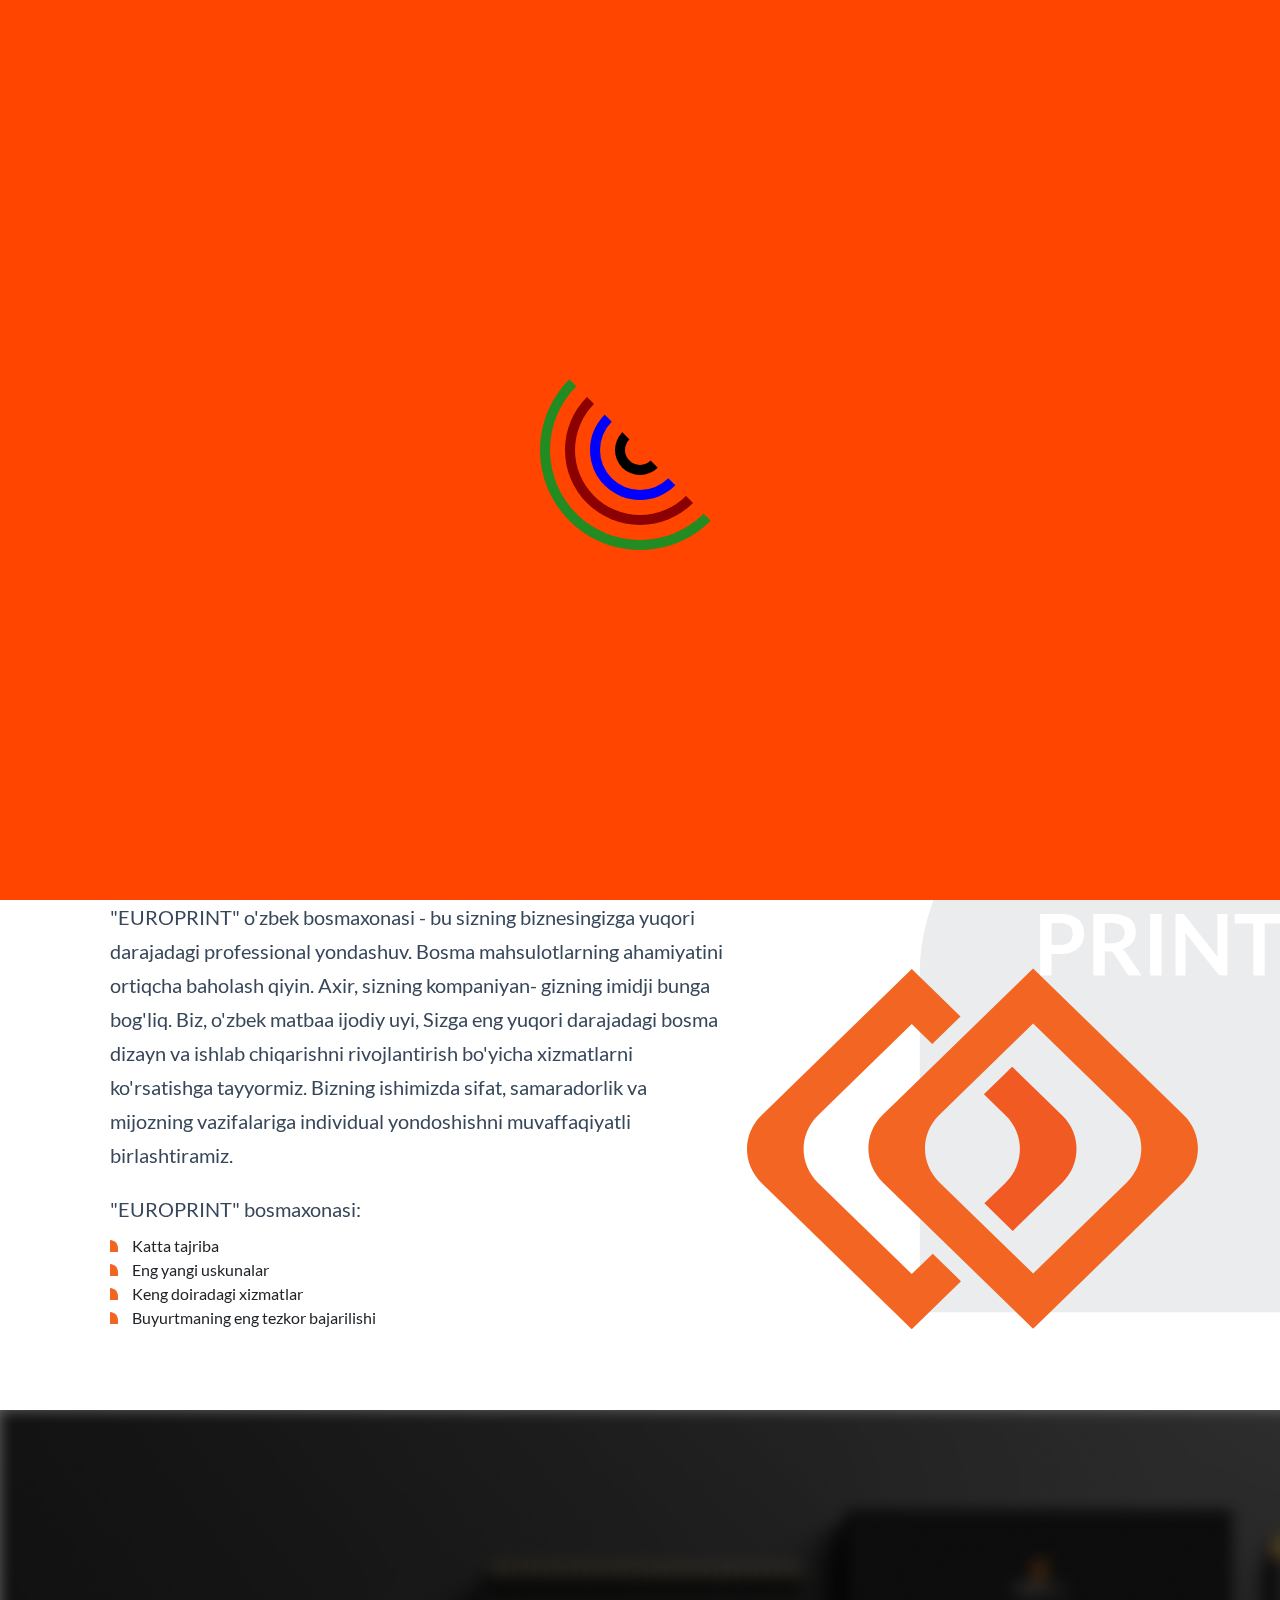
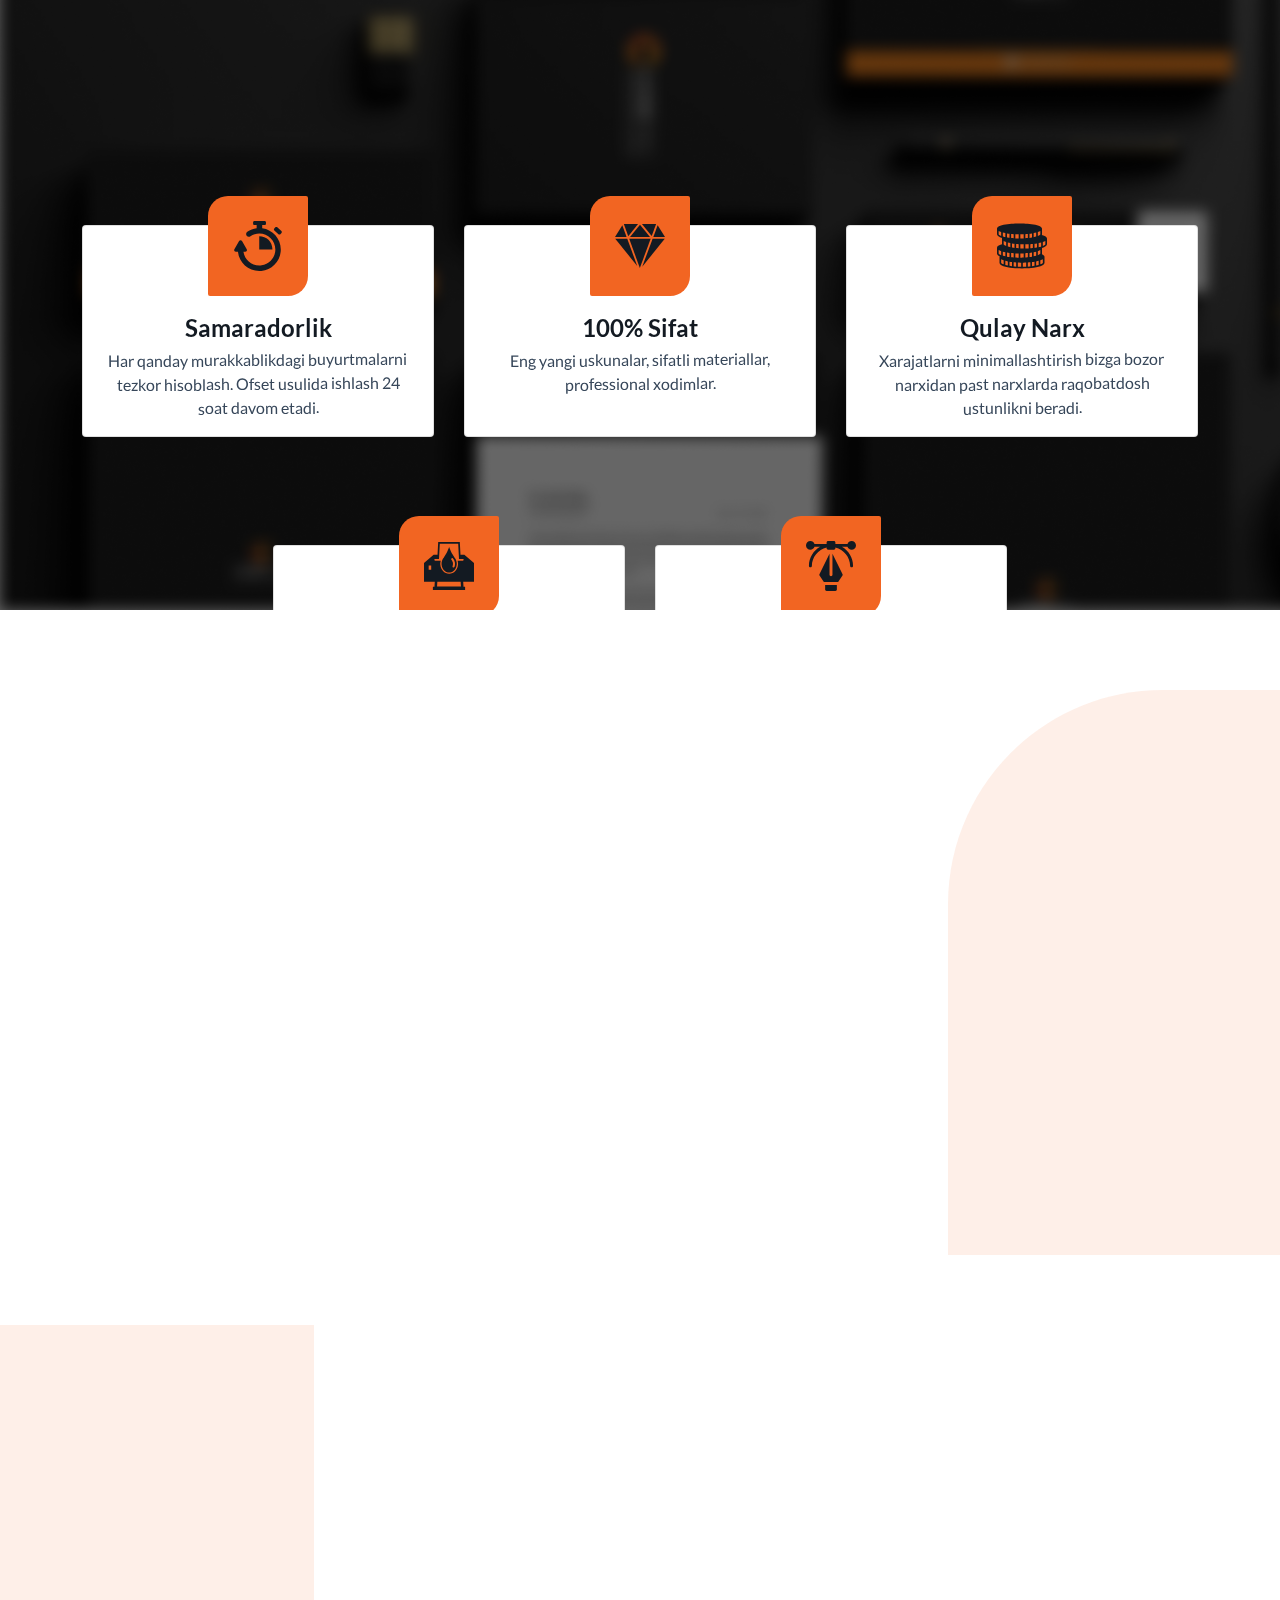
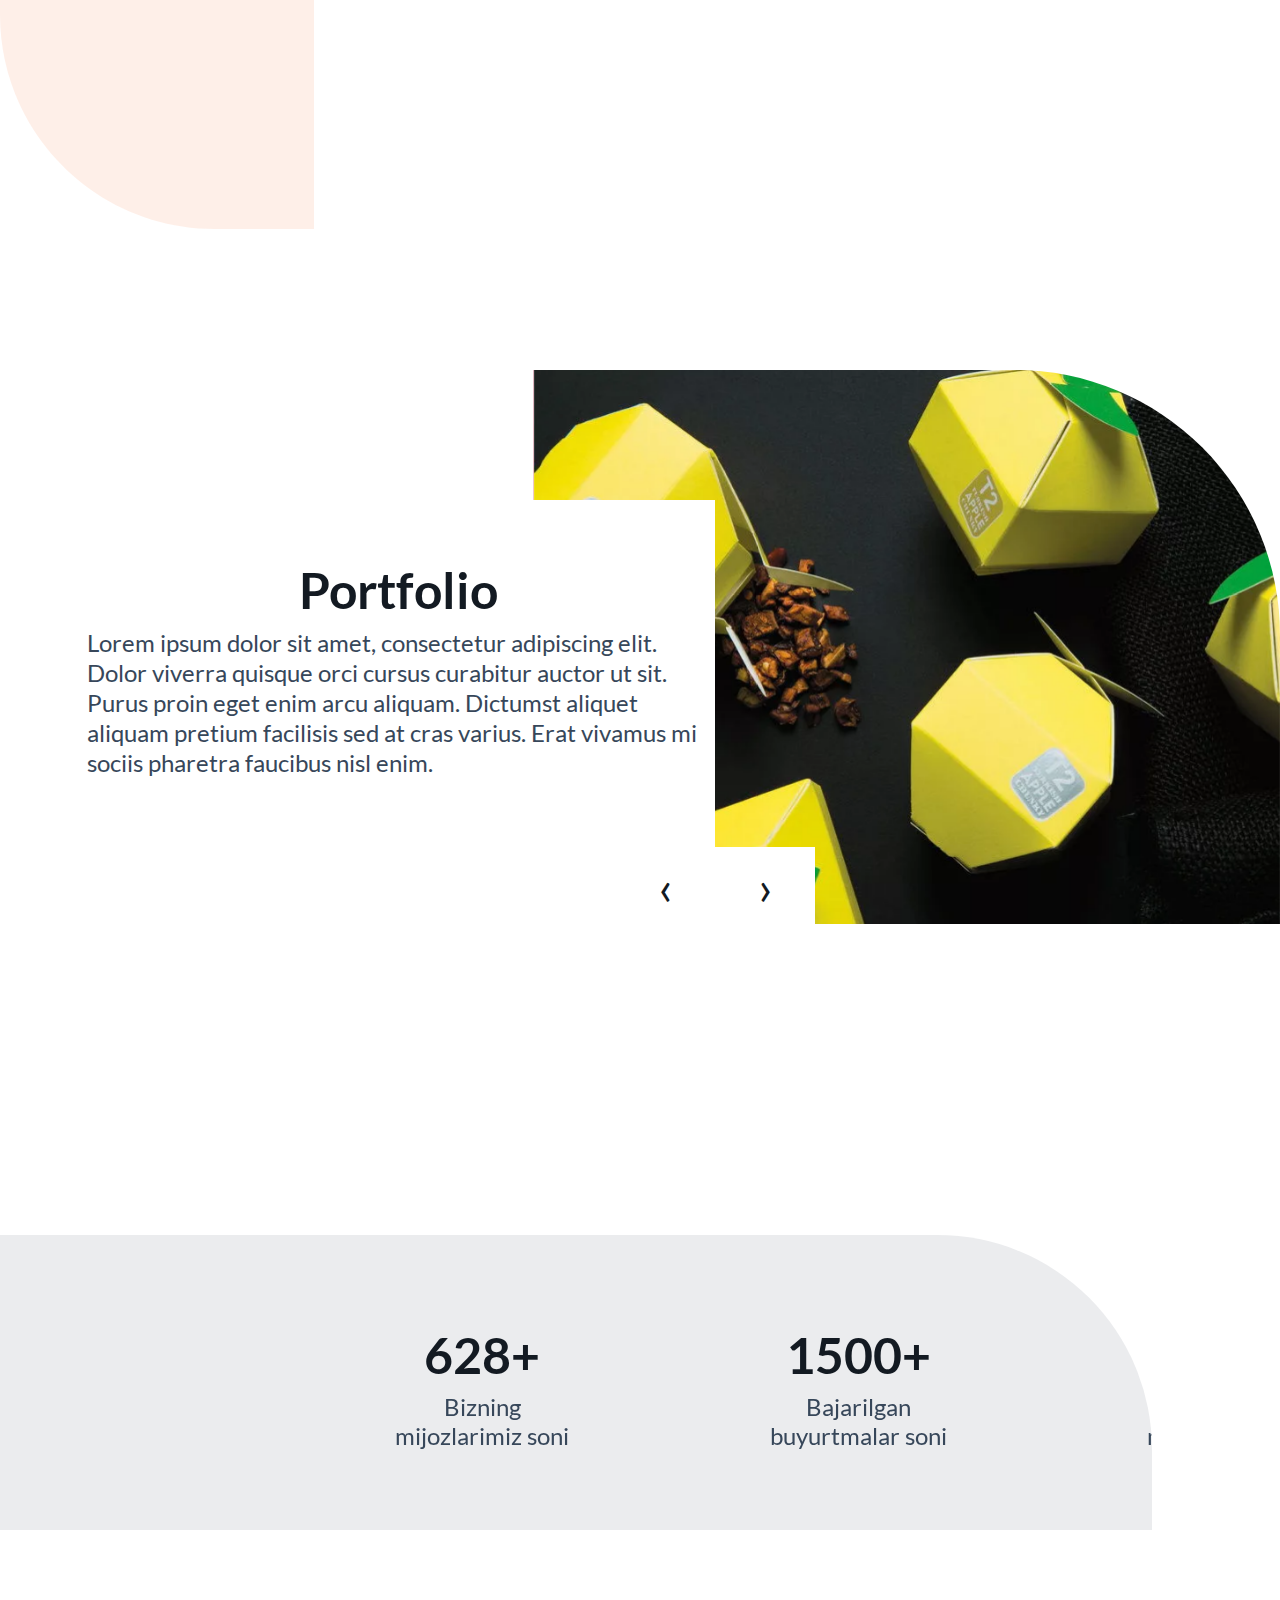
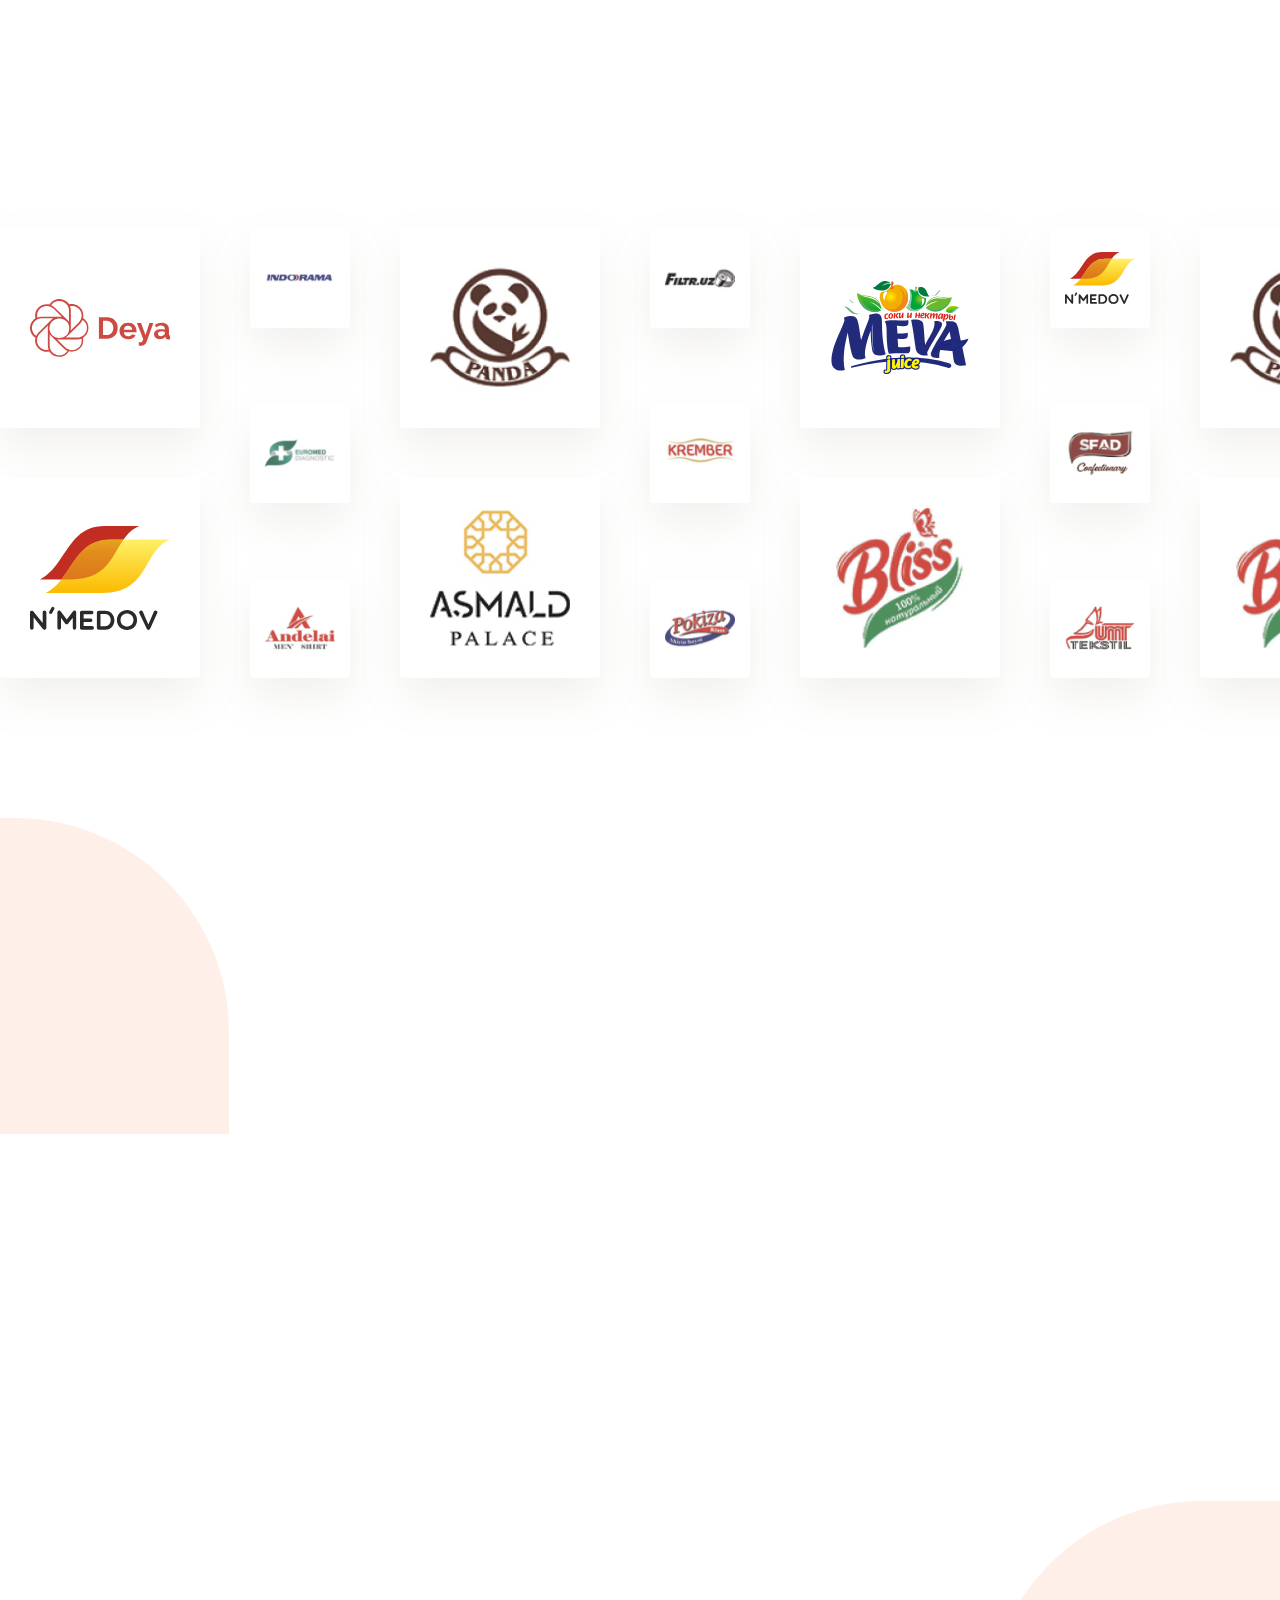
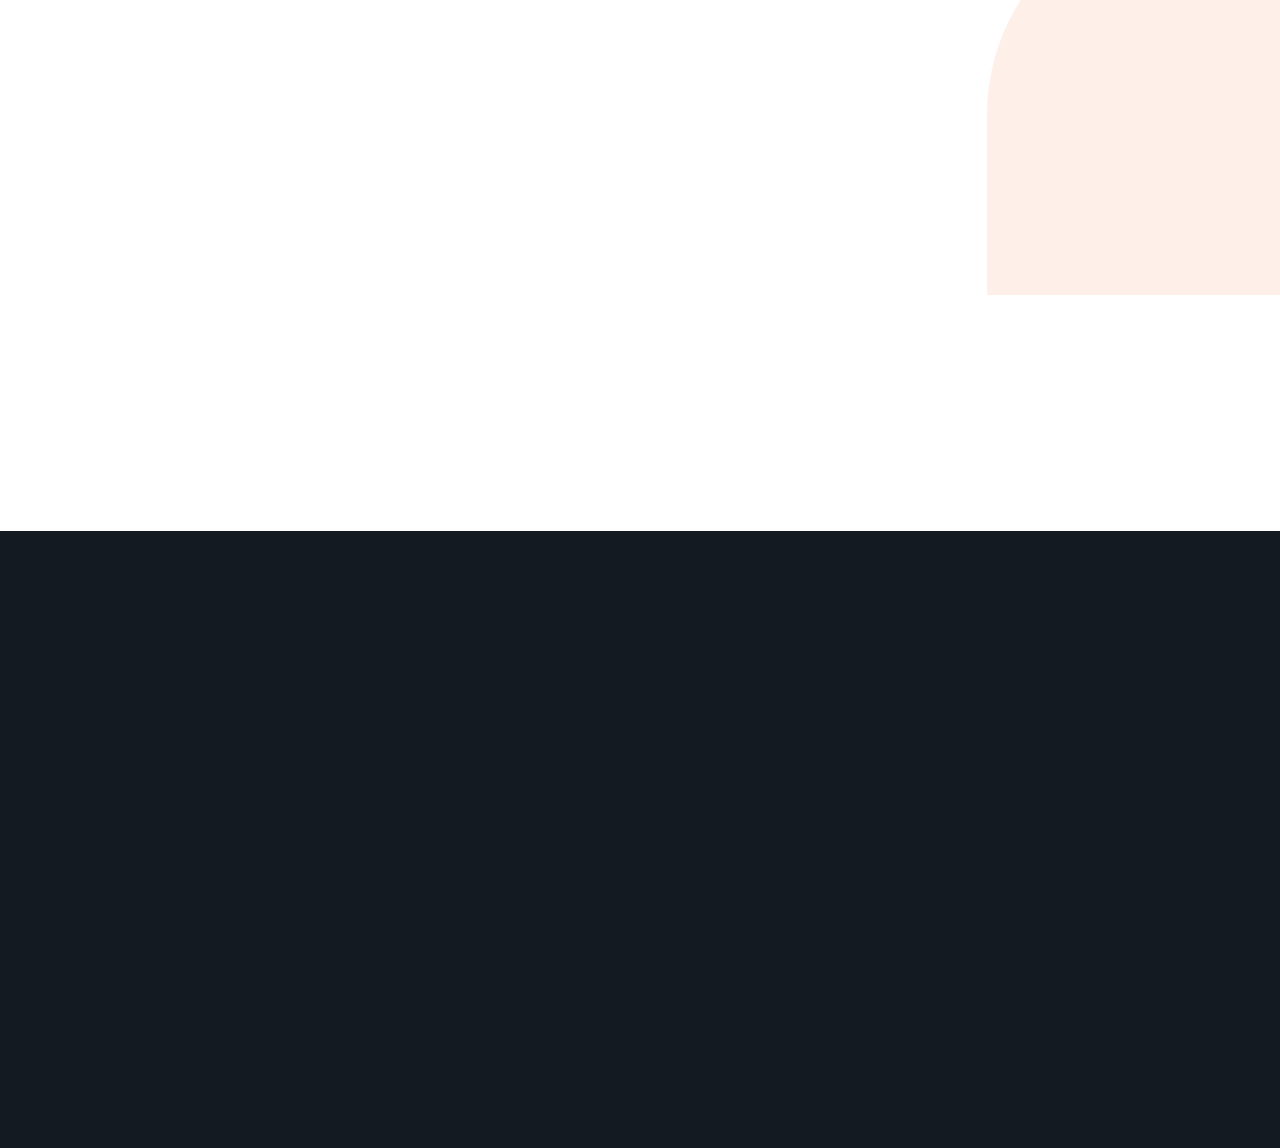
<file: europrint/index.html>
<!doctype html>
<html lang="en">
<head>
    <meta charset="UTF-8">
    <meta name="viewport" content="width=device-width, initial-scale=1.0, shrink-to-fit=no">
    <meta http-equiv="X-UA-Compatible" content="ie=edge">
    <link rel="icon" type="image/png" href="./favicon.png">
    <title>Euro Print</title>
    <link rel="stylesheet" href="styles/bootstrap.min.css">
    <link rel="stylesheet" href="styles/owl.carousel.min.css">
    <link rel="stylesheet" href="styles/index.css">
    <link rel="stylesheet" href="styles/owl.theme.default.min.css">
    <link rel="stylesheet" href="styles/aos.css">
</head>
<body data-bs-spy="scroll" data-bs-offset="50" data-bs-target="#navbar" class="loading">
<div class="overload">
    <span></span><span></span><span></span><span></span>
</div>
<header id="header" class="container-fluid px-0">
    <nav id="navbar" class="navbar navbar-expand-lg navbar-light fixed-top mt-0">
        <div class="container align-items-center">
            <a class="navbar-brand" href="#header">
                <img src="images/header/logo.svg" alt="logo">
            </a>
            <button class="navbar-toggler" type="button" data-bs-toggle="collapse"
                    data-bs-target="#navbarSupportedContent" aria-controls="navbarSupportedContent"
                    aria-expanded="false" aria-label="Toggle navigation">
                <span class="navbar-toggle-icon"></span>
                <span class="navbar-toggle-icon"></span>
                <span class="navbar-toggle-icon"></span>
            </button>
            <div class="collapse navbar-collapse justify-content-end" id="navbarSupportedContent">
                <ul class="navbar-nav mb-2 mb-lg-0 align-lg-items-center">
                    <li class="nav-item p-2 p-lg-0">
                        <a class="nav-link active" aria-current="page" href="#section-info">Biz haqimizda</a>
                    </li>
                    <li class="nav-item p-2 p-lg-0">
                        <a class="nav-link" href="#our-services-section">Xizmatlar</a>
                    </li>
                    <li class="nav-item p-2 p-lg-0">
                        <a class="nav-link" href="#portfolio-section">Portfolio</a>
                    </li>
                    <li class="nav-item p-2 p-lg-0">
                        <a class="nav-link" href="#our-customers-section">Mijozlar</a>
                    </li>
                    <li class="nav-item p-2 p-lg-0">
                        <a class="nav-link" href="#our-teams-section">Jamoa</a>
                    </li>
                    <li class="nav-item p-2 p-lg-0">
                        <a class="nav-link" href="#location-section">Kontakt</a>
                    </li>
                    <li class="nav-item p-2 p-lg-0 dropdown">
                        <a class="nav-link dropdown-toggle" href="#" id="navbarDropdown" role="button"
                           data-bs-toggle="dropdown" aria-expanded="false">
                            Uzbek
                        </a>
                        <ul class="dropdown-menu" aria-labelledby="navbarDropdown">
                            <li><a class="dropdown-item" href="#">English</a></li>
                            <li><a class="dropdown-item" href="#">Russian</a></li>
                            <li><a class="dropdown-item" href="#">Spanish</a></li>
                        </ul>
                    </li>
                </ul>
            </div>
        </div>
    </nav>
    <div class="container">
        <div class="row">
            <div class="col-lg-7 d-flex flex-column justify-content-center">
                <h1>
                    Nega mijozlar bizni tanlashadi?
                    So‘ngi texnologiyalar sifati,<br>
                    <b>hoziroq buyurtma bering!</b>
                </h1>
                <button class="btn">
                    Buyurtma berish <span class="icon icon-right"></span>
                </button>
                <div class="d-md-flex">
                    <a href="tel:+998913607700" class="tel-link d-flex">
                        <img src="images/header/phone.svg" alt="">
                        <div class="number-phone">
                            <p>(+99891)</p>
                            <h2>360-77-00</h2>
                        </div>
                    </a>
                    <a href="tel:+998912041100" class="tel-link d-flex">
                        <img src="images/header/phone.svg" alt="">
                        <div class="number-phone">
                            <p>(+99891)</p>
                            <h2>204-11-00</h2>
                        </div>
                    </a>
                </div>
            </div>
            <div class="col-lg-5 mt-3 mt-lg-0">
                <div id="carouselExampleIndicators" class="carousel slide w-100" data-bs-ride="carousel">
                    <ol class="carousel-indicators">
                        <li data-bs-target="#carouselExampleIndicators" data-bs-slide-to="0" class="active"></li>
                        <li data-bs-target="#carouselExampleIndicators" data-bs-slide-to="1"></li>
                        <li data-bs-target="#carouselExampleIndicators" data-bs-slide-to="2"></li>
                    </ol>
                    <div class="carousel-inner">
                        <div class="carousel-item active">
                            <img src="images/header/carousel-image-3.png" class="d-block w-100" alt="...">
                        </div>
                        <div class="carousel-item">
                            <img src="images/header/carousel-image-3.png" class="d-block w-100" alt="...">
                        </div>
                        <div class="carousel-item">
                            <img src="images/header/carousel-image-3.png" class="d-block w-100" alt="...">
                        </div>
                    </div>
                </div>
            </div>
        </div>

    </div>
</header>

<section id="section-info" class="container-fluid section-info px-0">
    <div class="container">
        <div class="row">
            <div data-aos="zoom-in-up" class="col-lg-7">
                <div class="info-box">
                    <h1>
                        «EUROPRINT»
                        tipografiyasi haqida
                    </h1>
                    <p>
                        "EUROPRINT" o'zbek bosmaxonasi - bu sizning biznesingizga yuqori darajadagi professional
                        yondashuv. Bosma mahsulotlarning ahamiyatini ortiqcha baholash qiyin. Axir, sizning kompaniyan-
                        gizning imidji bunga bog'liq.
                        Biz, o'zbek matbaa ijodiy uyi, Sizga eng yuqori darajadagi bosma dizayn va ishlab chiqarishni
                        rivojlantirish bo'yicha xizmatlarni ko'rsatishga tayyormiz. Bizning ishimizda sifat,
                        samaradorlik va mijozning vazifalariga individual yondoshishni muvaffaqiyatli birlashtiramiz.
                    </p>
                    <h6>"EUROPRINT" bosmaxonasi:</h6>
                    <ul>
                        <li>Katta tajriba</li>
                        <li>Eng yangi uskunalar</li>
                        <li>Keng doiradagi xizmatlar</li>
                        <li>Buyurtmaning eng tezkor bajarilishi</li>
                    </ul>
                </div>
            </div>
            <div data-aos="zoom-in-up" class="col-lg-5">
                <div class="img-box w-100 h-100 d-flex align-items-end">
                    <img src="images/section-info/brand.svg" alt="brand">
                </div>
            </div>
        </div>
    </div>
</section>

<section id="why-we-section" class="container-fluid why-we-section px-0">
    <div class="container">
        <h2 data-aos="zoom-out">Nima uchun biz?</h2>

        <div class="row justify-content-center flex-fill gx-30 gy-60">
            <div data-aos="slide-up" class="col-lg-4 col-md-6">
                <div class="card h-100">
                    <div class="icon-box d-flex">
                        <img src="images/why-we-section/001-timer.svg" alt="">
                    </div>
                    <h3>Samaradorlik</h3>
                    <p>Har qanday murakkablikdagi buyurtmalarni
                        tezkor hisoblash. Ofset usulida ishlash
                        24 soat davom etadi.</p>
                </div>
            </div>
            <div data-aos="slide-up" class="col-lg-4 col-md-6">
                <div class="card h-100">
                    <div class="icon-box d-flex">
                        <img src="images/why-we-section/002-diamond.svg" alt="">
                    </div>
                    <h3>100% Sifat</h3>
                    <p>Eng yangi uskunalar, sifatli materiallar,
                        professional xodimlar. </p>
                </div>
            </div>
            <div data-aos="slide-up" class="col-lg-4 col-md-6">
                <div class="card h-100">
                    <div class="icon-box d-flex">
                        <img src="images/why-we-section/003-coins.svg" alt="">
                    </div>
                    <h3>Qulay Narx</h3>
                    <p>Xarajatlarni minimallashtirish bizga
                        bozor narxidan past narxlarda
                        raqobatdosh ustunlikni beradi.</p>
                </div>
            </div>
            <div data-aos="slide-up" class="col-lg-4 col-md-6">
                <div class="card h-100">
                    <div class="icon-box d-flex">
                        <img src="images/why-we-section/005-printer-with-paper-inside-and-an-ink-drop-in-front.svg"
                             alt="">
                    </div>
                    <h3>Zamonaviy uskunalar</h3>
                    <p>Bizning bosmaxona zamonaviy poligrafiya uskunalari bilan jihozlangan ishlab chiqarish
                        ustaxonasiga asoslanadi.</p>
                </div>
            </div>
            <div data-aos="slide-up" class="col-lg-4 col-md-6">
                <div class="card h-100">
                    <div class="icon-box d-flex">
                        <img src="images/why-we-section/004-vector.svg" alt="">
                    </div>
                    <h3>Dizayn ofisi va dizayn studiyasi</h3>
                    <p>Ular bizga g'oyalar bosqichida buyurtma
                        olishga va har qanday g'oyani birinchi darajali tayyor mahsulotga tarjima qilishga imkon
                        beradi.</p>
                </div>
            </div>
        </div>
    </div>

</section>

<section id="our-services-section" class="container-fluid our-services-section px-0">
    <div class="container">
        <h1 data-aos="flip-right">Bizning xizmatlar</h1>

        <div class="row g-3">
            <div data-aos="zoom-in-down" class="col-lg-3 col-md-4 col-6">
                <div class="card w-100 h-100">
                    <img src="images/our-services-section/img-1.png" alt="">
                    <div class="overlay">
                        <h3>Gofra karobka</h3>
                        <button class="btn">Buyurtma berish</button>
                    </div>
                </div>
            </div>
            <div data-aos="zoom-in-down" class="col-lg-3 col-md-4 col-6">
                <div class="card w-100 h-100">
                    <img src="images/our-services-section/img-2.png" alt="">
                    <div class="overlay">
                        <h3>Etiketka</h3>
                        <button class="btn">Buyurtma berish</button>
                    </div>
                </div>
            </div>
            <div data-aos="zoom-in-down" class="col-lg-3 col-md-4 col-6">
                <div class="card w-100 h-100">
                    <img src="images/our-services-section/img-3.png" alt="">
                    <div class="overlay">
                        <h3>Flaer</h3>
                        <button class="btn">Buyurtma berish</button>
                    </div>
                </div>
            </div>
            <div data-aos="zoom-in-down" class="col-lg-3 col-md-4 col-6">
                <div class="card w-100 h-100">
                    <img src="images/our-services-section/img-4.png" alt="">
                    <div class="overlay">
                        <h3>Bloknot</h3>
                        <button class="btn">Buyurtma berish</button>
                    </div>
                </div>
            </div>
            <div data-aos="zoom-in-down" class="col-lg-3 col-md-4 col-6">
                <div class="card w-100 h-100">
                    <img src="images/our-services-section/img-5.png" alt="">
                    <div class="overlay">
                        <h3>Listovka</h3>
                        <button class="btn">Buyurtma berish</button>
                    </div>
                </div>
            </div>
            <div data-aos="zoom-in-down" class="col-lg-3 col-md-4 col-6">
                <div class="card w-100 h-100">
                    <img src="images/our-services-section/img-6.png" alt="">
                    <div class="overlay">
                        <h3>Buklet</h3>
                        <button class="btn">Buyurtma berish</button>
                    </div>
                </div>
            </div>
            <div data-aos="zoom-in-down" class="col-lg-3 col-md-4 col-6">
                <div class="card w-100 h-100">
                    <img src="images/our-services-section/img-7.png" alt="">
                    <div class="overlay">
                        <h3>Kalendar</h3>
                        <button class="btn">Buyurtma berish</button>
                    </div>
                </div>
            </div>
            <div data-aos="zoom-in-down" class="col-lg-3 col-md-4 col-6">
                <div class="card w-100 h-100">
                    <img src="images/our-services-section/img-8.png" alt="">
                    <div class="overlay">
                        <h3>Katalog</h3>
                        <button class="btn">Buyurtma berish</button>
                    </div>
                </div>
            </div>
            <div data-aos="zoom-in-down" class="col-lg-3 col-md-4 col-6">
                <div class="card w-100 h-100">
                    <img src="images/our-services-section/img-9.png" alt="">
                    <div class="overlay">
                        <h3>Vizitka</h3>
                        <button class="btn">Buyurtma berish</button>
                    </div>
                </div>
            </div>
            <div data-aos="zoom-in-down" class="col-lg-3 col-md-4 col-6">
                <div class="card w-100 h-100">
                    <img src="images/our-services-section/img-10.png" alt="">
                    <div class="overlay">
                        <h3>Jurnal</h3>
                        <button class="btn">Buyurtma berish</button>
                    </div>
                </div>
            </div>
            <div data-aos="zoom-in-down" class="col-lg-3 col-md-4 col-6">
                <div class="card w-100 h-100">
                    <img src="images/our-services-section/img-11.png" alt="">
                    <div class="overlay">
                        <h3>Qog'oz stakan</h3>
                        <button class="btn">Buyurtma berish</button>
                    </div>
                </div>
            </div>
            <div data-aos="zoom-in-down" class="col-lg-3 col-md-4 col-6">
                <div class="card w-100 h-100">
                    <img src="images/our-services-section/img-12.png" alt="">
                    <div class="overlay">
                        <h3>Kraft qog'oz paketlar</h3>
                        <button class="btn">Buyurtma berish</button>
                    </div>
                </div>
            </div>
        </div>

    </div>

</section>

<section id="portfolio-section" class="portfolio-section container-fluid px-0 position-relative">
    <div class="container">
        <div class="row g-0">
            <div class="col-lg-5">
                <div>
                <h1>Portfolio</h1>
                <p>Lorem ipsum dolor sit amet, consectetur adipiscing elit.
                    Dolor viverra quisque orci cursus curabitur auctor ut sit.
                    Purus proin eget enim arcu aliquam. Dictumst aliquet
                    aliquam pretium facilisis sed at cras varius. Erat vivamus
                    mi sociis pharetra faucibus nisl enim.</p>
                    <div class="owl-nav-2">
                        <button class="owl-2-prev">
                            <span>&lsaquo;</span>
                        </button>
                        <button class="owl-2-next">
                            <span>&rsaquo;</span>
                        </button>
                    </div>

                </div>
            </div>
        </div>
    </div>
    <div class="row g-0">
        <div class="col-lg-7 offset-lg-5">
            <div class="owl-carousel owl-theme owl-2">
                <div class="item">
                    <img src="images/portfolio/img-1.png" alt="">
                </div>
                <div class="item">
                    <img src="images/portfolio/img-2.png" alt="">
                </div>
                <div class="item">
                    <img src="images/portfolio/img-3.png" alt="">
                </div>
                <div class="item">
                    <img src="images/portfolio/img-4.png" alt="">
                </div>
            </div>
        </div>
    </div>

</section>

<section id="our-achievements-section" class="our-achievements-section container-fluid px-0">
    <h1 data-aos="fade-up">Bizning yutuqlarimiz</h1>
    <div class="container-fluid w-90">
        <div class="container">
            <div class="row justify-content-around">
                <div data-aos="slide-left" class="col-lg-3 col-md-6">
                    <div class="counter">
                        <h2><span class="count">628</span>+</h2>
                        <p>Bizning mijozlarimiz soni</p>
                    </div>
                </div>
                <div data-aos="slide-left" class="col-lg-3 col-md-6">
                    <div class="counter">
                        <h2><span class="count">1500</span>+</h2>
                        <p>Bajarilgan buyurtmalar soni</p>
                    </div>
                </div>
                <div data-aos="slide-left" class="col-lg-3 col-md-6">
                    <div class="counter">
                        <h2><span class="count">254</span>+</h2>
                        <p>Bizning mutaxasislarimiz</p>
                    </div>
                </div>
            </div>
        </div>
    </div>
</section>

<section id="our-customers-section" class="our-customers-section container-fluid px-0">
    <h1 data-aos="zoom-out-down">Bizning mijozlar</h1>
    <div class="anim-page container-fluid d-flex px-0">
        <div class="anim-container d-flex">
            <div class="column">
                <div class="large-box">
                    <img src="images/our-costumers-section/deya.svg" alt="">
                </div>
                <div class="large-box">
                    <img src="images/our-costumers-section/n-medov.svg" alt="">
                </div>
            </div>
            <div class="column">
                <div class="small-box">
                    <img src="images/our-costumers-section/indorama.png" alt="">
                </div>
                <div class="small-box">
                    <img src="images/our-costumers-section/euromed.png" alt="">
                </div>
                <div class="small-box">
                    <img src="images/our-costumers-section/andelai.png" alt="">
                </div>
            </div>
            <div class="column">
                <div class="large-box">
                    <img src="images/our-costumers-section/panda.png" alt="">
                </div>
                <div class="large-box">
                    <img src="images/our-costumers-section/asmald.png" alt="">
                </div>
            </div>
            <div class="column">
                <div class="small-box">
                    <img src="images/our-costumers-section/filtr-uz.png" alt="">
                </div>
                <div class="small-box">
                    <img src="images/our-costumers-section/krember.png" alt="">
                </div>
                <div class="small-box">
                    <img src="images/our-costumers-section/pokiza.png" alt="">
                </div>
            </div>
            <div class="column">
                <div class="large-box">
                    <img src="images/our-costumers-section/meva.svg" alt="">
                </div>
                <div class="large-box">
                    <img src="images/our-costumers-section/bliss.png" alt="">
                </div>
            </div>
            <div class="column">
                <div class="small-box">
                    <img src="images/our-costumers-section/n-medov.svg" alt="">
                </div>
                <div class="small-box">
                    <img src="images/our-costumers-section/sfad.png" alt="">
                </div>
                <div class="small-box">
                    <img src="images/our-costumers-section/umr-textil.png" alt="">
                </div>
            </div>
            <div class="column">
                <div class="large-box">
                    <img src="images/our-costumers-section/panda.png" alt="">
                </div>
                <div class="large-box">
                    <img src="images/our-costumers-section/bliss.png" alt="">
                </div>
            </div>
            <div class="column">
                <div class="small-box">
                    <img src="images/our-costumers-section/krember.png" alt="">
                </div>
                <div class="small-box">
                    <img src="images/our-costumers-section/andelai.png" alt="">
                </div>
                <div class="small-box">
                    <img src="images/our-costumers-section/indorama.png" alt="">
                </div>
            </div>
        </div>
        <div class="anim-container d-flex">
            <div class="column">
                <div class="large-box">
                    <img src="images/our-costumers-section/deya.svg" alt="">
                </div>
                <div class="large-box">
                    <img src="images/our-costumers-section/n-medov.svg" alt="">
                </div>
            </div>
            <div class="column">
                <div class="small-box">
                    <img src="images/our-costumers-section/indorama.png" alt="">
                </div>
                <div class="small-box">
                    <img src="images/our-costumers-section/euromed.png" alt="">
                </div>
                <div class="small-box">
                    <img src="images/our-costumers-section/andelai.png" alt="">
                </div>
            </div>
            <div class="column">
                <div class="large-box">
                    <img src="images/our-costumers-section/panda.png" alt="">
                </div>
                <div class="large-box">
                    <img src="images/our-costumers-section/asmald.png" alt="">
                </div>
            </div>
            <div class="column">
                <div class="small-box">
                    <img src="images/our-costumers-section/filtr-uz.png" alt="">
                </div>
                <div class="small-box">
                    <img src="images/our-costumers-section/krember.png" alt="">
                </div>
                <div class="small-box">
                    <img src="images/our-costumers-section/pokiza.png" alt="">
                </div>
            </div>
            <div class="column">
                <div class="large-box">
                    <img src="images/our-costumers-section/meva.svg" alt="">
                </div>
                <div class="large-box">
                    <img src="images/our-costumers-section/bliss.png" alt="">
                </div>
            </div>
            <div class="column">
                <div class="small-box">
                    <img src="images/our-costumers-section/n-medov.svg" alt="">
                </div>
                <div class="small-box">
                    <img src="images/our-costumers-section/sfad.png" alt="">
                </div>
                <div class="small-box">
                    <img src="images/our-costumers-section/umr-textil.png" alt="">
                </div>
            </div>
            <div class="column">
                <div class="large-box">
                    <img src="images/our-costumers-section/panda.png" alt="">
                </div>
                <div class="large-box">
                    <img src="images/our-costumers-section/bliss.png" alt="">
                </div>
            </div>
            <div class="column">
                <div class="small-box">
                    <img src="images/our-costumers-section/krember.png" alt="">
                </div>
                <div class="small-box">
                    <img src="images/our-costumers-section/andelai.png" alt="">
                </div>
                <div class="small-box">
                    <img src="images/our-costumers-section/indorama.png" alt="">
                </div>
            </div>
        </div>
    </div>
</section>

<section id="our-teams-section" class="our-teams-section container-fluid px-0">
    <div class="container">
        <h1 data-aos="slide-right">Bizning jamoa</h1>
        <div data-aos="zoom-in-right" class="owl-1 owl-carousel owl-theme">
            <div class="item">
                <div class="card h-100">
                    <img src="images/our-teams-section/img-1.png" alt="">
                    <h2 class="name">Brandon Richards</h2>
                    <p>Fotograf, Bosh dizayner</p>
                </div>
            </div>
            <div class="item">
                <div class="card h-100">
                    <img src="images/our-teams-section/img-2.png" alt="">
                    <h2 class="name">Beth Mckinney</h2>
                    <p>Mijozlar bilan ishlash
                        bo’lim boshlig’i</p>
                </div>
            </div>
            <div class="item">
                <div class="card h-100">
                    <img src="images/our-teams-section/img-3.png" alt="">
                    <h2 class="name">Dianne Fisher</h2>
                    <p>Mijozlar bilan ishlash
                        meneger</p>
                </div>
            </div>
            <div class="item">
                <div class="card h-100">
                    <img src="images/our-teams-section/img-2.png" alt="">
                    <h2 class="name">Brandon Richards</h2>
                    <p>Fotograf, Bosh dizayner</p>
                </div>
            </div>
            <div class="item">
                <div class="card h-100">
                    <img src="images/our-teams-section/img-2.png" alt="">
                    <h2 class="name">Brandon Richards</h2>
                    <p>Fotograf, Bosh dizayner</p>
                </div>
            </div>
            <div class="item">
                <div class="card h-100">
                    <img src="images/our-teams-section/img-3.png" alt="">
                    <h2 class="name">Brandon Richards</h2>
                    <p>Fotograf, Bosh dizayner</p>
                </div>
            </div>
            <div class="item">
                <div class="card h-100">
                    <img src="images/our-teams-section/img-2.png" alt="">
                    <h2 class="name">Brandon Richards</h2>
                    <p>Fotograf, Bosh dizayner</p>
                </div>
            </div>
            <div class="item">
                <div class="card h-100">
                    <img src="images/our-teams-section/img-1.png" alt="">
                    <h2 class="name">Brandon Richards</h2>
                    <p>Fotograf, Bosh dizayner</p>
                </div>
            </div>
            <div class="item">
                <div class="card h-100">
                    <img src="images/our-teams-section/img-3.png" alt="">
                    <h2 class="name">Brandon Richards</h2>
                    <p>Fotograf, Bosh dizayner</p>
                </div>
            </div>

        </div>
    </div>
</section>

<section id="location-section" class="location-section container-fluid px-0">
    <div class="map-container">
        <iframe data-aos="slide-up" src="https://www.google.com/maps/embed?pb=!1m18!1m12!1m3!1d2442.9003070368294!2d69.24707931203679!3d41.33052501067703!2m3!1f0!2f0!3f0!3m2!1i1024!2i768!4f13.1!3m3!1m2!1s0x38ae8bc2ddbf36f1%3A0x71e6acc8ad66d0be!2sBayroq!5e0!3m2!1suz!2s!4v1607882107219!5m2!1suz!2s"
                width="100%" height="500" frameborder="0" style="border:0;" allowfullscreen="" aria-hidden="false"
                tabindex="0"></iframe>
    </div>
</section>

<footer id="footer" class="container-fluid px-0">

    <div class="container">
        <div class="row gy-5">
            <div data-aos="flip-left" class="col-lg-2 col-6">
                <div class="d-flex">
                    <div class="menu">
                        <h2>Kompaniya</h2>
                        <a href="#">Biz haqimizda</a>
                        <a href="#">Mahsulotlar</a>
                        <a href="#">Xizmatlar</a>
                        <a href="#">Bizning mijozlar</a>
                        <a href="#">Jamoa</a>
                    </div>
                </div>
            </div>
            <div data-aos="flip-left" class="col-lg-2 col-6">
                <div class="d-flex">
                    <div class="menu">
                        <h2>Xizmatlar</h2>
                        <a href="#">Ipakli bosma</a>
                        <a href="#">Offset bosma</a>
                        <a href="#">Kesish</a>
                        <a href="#">Ultra-binafsha rang</a>
                        <a href="#">Bo'rttirish</a>
                        <a href="#">Laminatsiya</a>
                        <a href="#">Qog’oz kashirovka</a>
                        <a href="#">O'yib olish</a>
                    </div>
                </div>
            </div>
            <div data-aos="flip-left" class="col-lg-2 col-6">
                <div class="d-flex">
                    <div class="menu">
                        <h2>Mijozlar uchun</h2>
                        <a href="#">Raxbariyat</a>
                        <a href="#">Tarix</a>
                        <a href="#">Yangiliklar</a>
                        <a href="#">Maketlar uchun talab</a>
                        <a href="#">Aloqa</a>
                    </div>
                </div>
            </div>
            <div data-aos="flip-left" class="offset-lg-3 col-lg-3 col-6">
                <h2>Aloqa</h2>
                <a href="tel:+998913607700" class="tel-link">
                    <div class="d-flex align-items-start">
                        <img src="images/footer/phone.svg" alt="">
                        <div class="number-phone">
                            <p>(+99891)</p>
                            <h2>360-77-00</h2>
                        </div>
                    </div>
                </a>
                <a href="tel:+998912041100" class="tel-link">
                    <div class="d-flex align-items-start">
                        <div class="number-phone">
                            <p>(+99891)</p>
                            <h2>204-11-00</h2>
                        </div>
                    </div>
                </a>
                <a href="tel:+998735435555" class="tel-link">
                    <div class="d-flex align-items-start">
                        <div class="number-phone">
                            <p>+99873</p>
                            <h2>543-55-55</h2>
                        </div>
                    </div>
                </a>
            </div>
            <div data-aos="flip-left" class="col-lg-9">
                <div class="d-flex">

                    <div class="dropdown">
                        <a class="nav-link dropdown-toggle" href="#" id="navbarDropdown2" role="button"
                           data-bs-toggle="dropdown" aria-expanded="false">
                            Uzbek
                        </a>
                        <ul class="dropdown-menu" aria-labelledby="navbarDropdown2">
                            <li><a class="dropdown-item" href="#">English</a></li>
                            <li><a class="dropdown-item" href="#">Russian</a></li>
                            <li><a class="dropdown-item" href="#">Spanish</a></li>
                        </ul>
                    </div>

                    <div class="sn-btn">

                        <a href="#" class="btn">
                            <svg width="16" height="17" viewBox="0 0 16 17" fill="none"
                                 xmlns="http://www.w3.org/2000/svg">
                                <g clip-path="url(#clip0)">
                                    <path d="M15.753 1.60414C15.5575 1.36291 15.2647 1.22998 14.9287 1.22998C14.7458 1.22998 14.5523 1.26891 14.3534 1.34554L0.809593 6.56344C0.0908451 6.84027 -0.00595631 7.2557 0.000269251 7.47882C0.00649481 7.70181 0.12649 8.11108 0.859641 8.34639C0.864036 8.34787 0.86843 8.3491 0.872825 8.35046L2.77223 8.89894L12.0227 4.12925C12.2532 4.01024 12.5356 4.10264 12.6534 4.33536C12.746 4.51819 12.7088 4.73305 12.577 4.87449L12.5774 4.87486L7.43408 10.3904L7.28735 10.9905L9.12402 12.4832L11.6692 14.5516C11.6714 14.5533 11.6736 14.5552 11.6759 14.5569C11.9559 14.7762 12.2618 14.892 12.5605 14.8921C13.1443 14.8921 13.609 14.4561 13.7444 13.7815L15.9635 2.72255C16.0525 2.27878 15.9778 1.88146 15.753 1.60414Z"
                                          fill="white"/>
                                    <path d="M6.55347 10.0431C6.57214 9.96657 6.60974 9.89363 6.66699 9.83215L10.0419 6.21289L3.7793 9.44198L5.20129 13.5464C5.28235 13.7802 5.40295 13.9793 5.55212 14.1352L6.55322 10.043L6.55347 10.0431Z"
                                          fill="white"/>
                                    <path d="M6.4248 14.5152C6.76282 14.5124 7.09497 14.3685 7.38599 14.0981L8.42639 13.1312L7.03918 12.0039L6.4248 14.5152Z"
                                          fill="white"/>
                                </g>
                                <defs>
                                    <clipPath id="clip0">
                                        <rect width="16" height="16.1481" fill="white"/>
                                    </clipPath>
                                </defs>
                            </svg>

                        </a>
                        <a href="#" class="btn">
                            <svg width="16" height="16" viewBox="0 0 16 16" fill="none"
                                 xmlns="http://www.w3.org/2000/svg">
                                <path d="M11.6689 0H4.33105C1.94287 0 0 1.94287 0 4.33105V11.669C0 14.0571 1.94287 16 4.33105 16H11.669C14.0571 16 16 14.0571 16 11.669V4.33105C16 1.94287 14.0571 0 11.6689 0V0ZM7.99998 12.3749C5.58764 12.3749 3.62512 10.4123 3.62512 7.99998C3.62512 5.58764 5.58764 3.62512 7.99998 3.62512C10.4123 3.62512 12.3749 5.58764 12.3749 7.99998C12.3749 10.4123 10.4123 12.3749 7.99998 12.3749ZM12.4795 4.65685C11.7666 4.65685 11.1867 4.07702 11.1867 3.36413C11.1867 2.65124 11.7666 2.07129 12.4795 2.07129C13.1924 2.07129 13.7723 2.65124 13.7723 3.36413C13.7723 4.07702 13.1924 4.65685 12.4795 4.65685Z"
                                      fill="white"/>
                                <path d="M7.99987 4.56299C6.10486 4.56299 4.56299 6.10473 4.56299 7.99987C4.56299 9.89489 6.10486 11.4368 7.99987 11.4368C9.89501 11.4368 11.4368 9.89489 11.4368 7.99987C11.4368 6.10473 9.89501 4.56299 7.99987 4.56299Z"
                                      fill="white"/>
                                <path d="M12.4792 3.00928C12.2837 3.00928 12.1245 3.16846 12.1245 3.36401C12.1245 3.55957 12.2837 3.71875 12.4792 3.71875C12.6749 3.71875 12.8341 3.55969 12.8341 3.36401C12.8341 3.16833 12.6749 3.00928 12.4792 3.00928Z"
                                      fill="white"/>
                            </svg>

                        </a>
                        <a href="#" class="btn">
                            <svg width="16" height="16" viewBox="0 0 16 16" fill="none"
                                 xmlns="http://www.w3.org/2000/svg">
                                <path d="M11.9994 0.00332907L9.92457 0C7.59358 0 6.08719 1.54552 6.08719 3.93762V5.75313H4.00105C3.82078 5.75313 3.6748 5.89927 3.6748 6.07954V8.71001C3.6748 8.89028 3.82095 9.03625 4.00105 9.03625H6.08719V15.6738C6.08719 15.854 6.23317 16 6.41343 16H9.13525C9.31552 16 9.4615 15.8539 9.4615 15.6738V9.03625H11.9007C12.0809 9.03625 12.2269 8.89028 12.2269 8.71001L12.2279 6.07954C12.2279 5.99299 12.1935 5.91009 12.1324 5.84884C12.0713 5.78758 11.9881 5.75313 11.9015 5.75313H9.4615V4.2141C9.4615 3.47438 9.63777 3.09886 10.6014 3.09886L11.9991 3.09836C12.1792 3.09836 12.3251 2.95222 12.3251 2.77211V0.329578C12.3251 0.149642 12.1793 0.00366197 11.9994 0.00332907Z"
                                      fill="white"/>
                            </svg>
                        </a>
                        <a href="#" class="btn">
                            <svg width="16" height="16" viewBox="0 0 16 16" fill="none"
                                 xmlns="http://www.w3.org/2000/svg">
                                <path d="M15.3764 3.33672C14.7988 2.65017 13.7325 2.37012 11.6961 2.37012H4.30379C2.22075 2.37012 1.13636 2.66823 0.560981 3.39918C0 4.11185 0 5.16191 0 6.61523V9.38524C0 12.2008 0.6656 13.6303 4.30379 13.6303H11.6961C13.4621 13.6303 14.4407 13.3832 15.0738 12.7773C15.723 12.156 16 11.1415 16 9.38524V6.61523C16 5.08258 15.9566 4.02632 15.3764 3.33672ZM10.2721 8.38266L6.91525 10.137C6.84021 10.1763 6.75814 10.1957 6.67618 10.1957C6.58338 10.1957 6.49079 10.1707 6.40877 10.1211C6.25435 10.0275 6.16005 9.86013 6.16005 9.67959V6.18209C6.16005 6.00186 6.25409 5.83463 6.40821 5.74101C6.56237 5.64738 6.75412 5.64098 6.91406 5.72408L10.2709 7.46715C10.4417 7.55582 10.5489 7.73213 10.5492 7.92449C10.5494 8.11701 10.4426 8.29358 10.2721 8.38266Z"
                                      fill="white"/>
                            </svg>
                        </a>
                    </div>

                </div>
            </div>
            <div data-aos="flip-left" class="col-lg-3 address">
                <img src="images/footer/map-pin.svg" alt="">
                <p>
                    140100.<br>
                    O'zbekiston R, Farg'ona viloyati,<br>
                    Qo'qon sh. Usta bozor k, 1B uy.
                </p>
            </div>
        </div>
        <p data-aos="zoom-in-up" class="desc">© 2005 - 2019 europrint.uz tipografiyasi | Personal Development Process</p>
    </div>
</footer>

<script src="js/popper.min.js"></script>
<script src="js/bootstrap.min.js"></script>
<script src="js/jquery-3.5.1.min.js"></script>
<script src="js/owl.carousel.min.js"></script>
<script src="js/aos.js"></script>
<script src="js/index.js"></script>
</body>
</html>
</file>
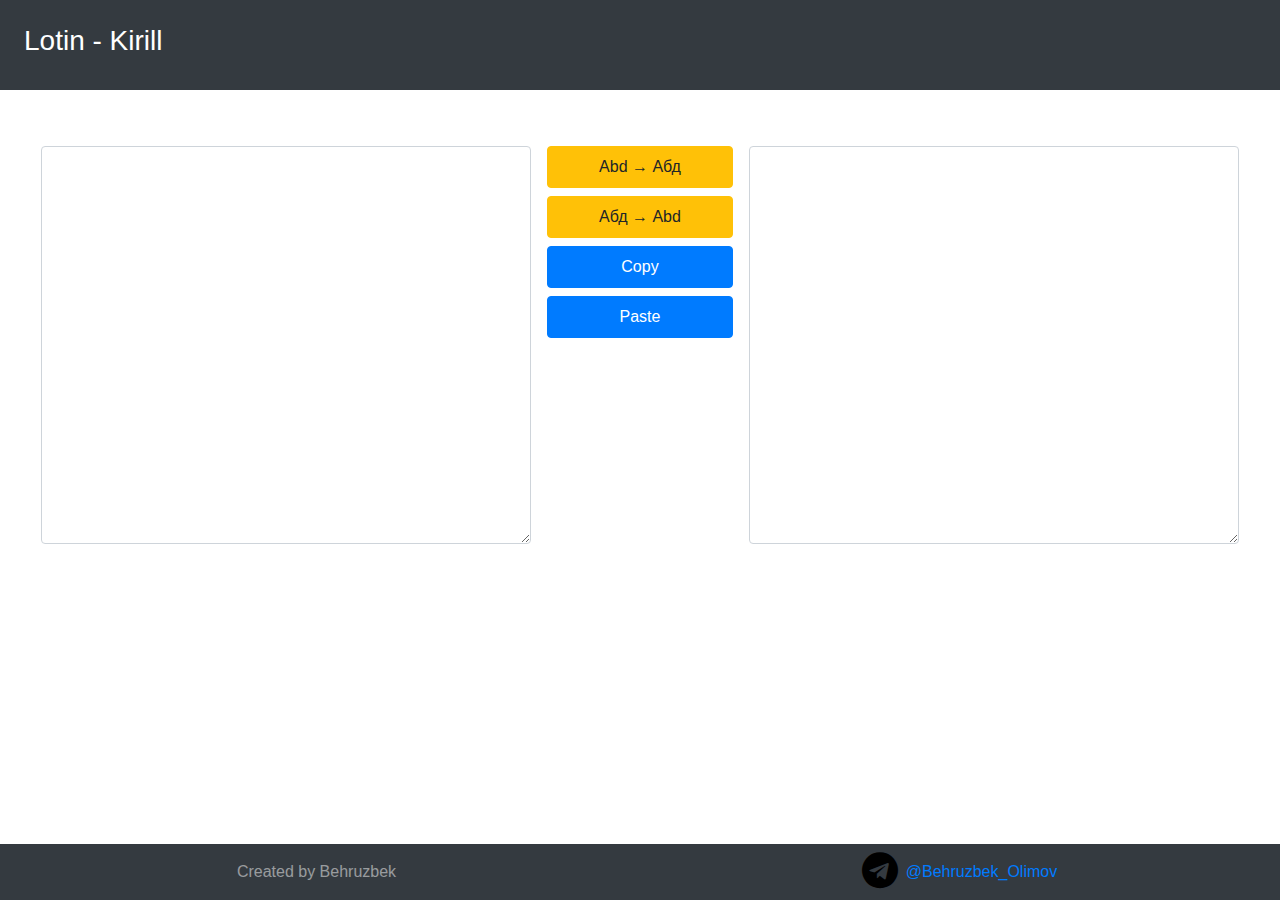
<file: lotin-kirill/index.html>
<!DOCTYPE html>
<html lang="en">
<head>
    <meta charset="UTF-8">
    <meta name="viewport" content="width=device-width, initial-scale=1, shrink-to-fit=no">
    <meta name="description" content="">
    <meta name="author" content="">
    <title>Lotin Kirill</title>

    <link rel="shortcut icon" href="icon.ico">
    <link rel="stylesheet" href="css/bootstrap.min.css">
    <link rel="stylesheet" href="https://cdnjs.cloudflare.com/ajax/libs/font-awesome/4.7.0/css/font-awesome.min.css">

</head>
<body>
<div class="container-fluid bg-dark p-4">
    <h3 class="text-white">Lotin - Kirill</h3>
</div>
    <div class="container-fluid p-5">

        <div class="row">
            <div class="col-lg-5 p-2 text-center">
                <textarea name="" id="leftpanel" rows="16" class="form-control"></textarea>
            </div>
            <div class="col-lg-2">
                <div class="row text-center">
                <button class="btn btn-warning w-100 p-2 m-2" id="ltk">Abd &rightarrow; Абд</button>
                </div>
                <div class="row">
                <button class="btn btn-warning w-100 p-2 mx-2 mb-2" id="ktl">Абд &rightarrow; Abd</button>
                </div>
                <div class="row text-center">
                <button class="btn btn-primary w-100 p-2 mx-2 mb-2" id="copy">Copy</button>
                </div>
                <div class="row">
                <button class="btn btn-primary w-100 p-2 mx-2 mb-2" id="paste">Paste</button>
                </div>
            </div>
            <div class="col-lg-5 p-2 text-center">
                <textarea name="" id="rightpanel" rows="16" class="form-control bg-white" readonly="readonly"></textarea>
            </div>
        </div>
    </div>
<div class="footer container-fluid bg-dark p-2 text-center fixed-bottom">
    <div class="row">
    <p class="col-lg-6 text-white-50 m-0 p-2">Created by Behruzbek</p>
    <p class="col-lg-6 text-white-50 m-0 d-flex justify-content-center"><i class="fa fa-telegram" style="font-size:36px;color: black"></i>
        <a href="https://t.me/Behruzbek_olimov" class="link p-2">@Behruzbek_Olimov</a>
    </p>
</div>
</div>


<script src="js/bootstrap.min.js" type="text/javascript"></script>
<script src="js/jquery-3.4.1.min.js"></script>
<script>
    function almash(a){

        a=a.replace('`','\'');
        a=a.replace('ʻ','\'');
        return a;
    }
    function copy(copyText) {
        copyText.select();
        copyText.setSelectionRange(0, 99999);
        document.execCommand("copy");
        alert("Copy Text to Clipboard");
    }
    let l=['Yo','yo','Ya','ya','Yu','yu','Ye','ye','Shch','shch','Sh','sh','Ch','ch','o\'','O\'','G\'','g\'','Ts','ts','q','Q'
        ,'w','e','r','t','y','u','i','o','p','a','s','d','f','g','h','j','k','l','z','x','c','v','b','n','m','\'','W','E','R'
        ,'T','Y','U','I','O','P','A','S','D','F','G','H','J','K','L','Z','X','C','V','B','N','M',"E","e"];
    let k=['Ё','ё','Я','я','Ю','ю','Е','е','Щ','щ','Ш','ш','Ч','ч','ў','Ў','Ғ','ғ','Ц','ц','қ','Қ'
        ,'в','е','р','т','й','у','и','о','п','а','с','д','ф','г','ҳ','ж','к','л','з','х','с','в','б','н','м','ъ','В','Е','Р'
        ,'Т','Й','У','И','О','П','А','С','Д','Ф','Г','Ҳ','Ж','К','Л','З','Х','С','Д','Б','Н','М','Э',"э"];
    async function paste(input) {
        const text = await navigator.clipboard.readText();
        input.value+= text;
    }
    $(document).ready(function(){
        $("#ltk").click(function () {
            let text=almash($("#leftpanel").val());
            for (let i = 0; i < l.length; i++) {
                while (text.indexOf(l[i])!==-1)
                text=text.replace(l[i],k[i]);
            }
            $('#rightpanel').text(text);
        });


        $("#ktl").click(function () {
            let text=almash($("#leftpanel").val());
            for (let i = 0; i < l.length; i++) {
                while (text.indexOf(k[i])!==-1)
                text=text.replace(k[i],l[i]);
            }
            $('#rightpanel').text(text);
        });

        $("#copy").click(function () {
            let text=document.getElementById('rightpanel');
            copy(text);
        });
        $("#paste").click(function () {
            let text=document.getElementById('leftpanel');
            paste(text);

        });

    });
</script>
</body>
</html>
</file>
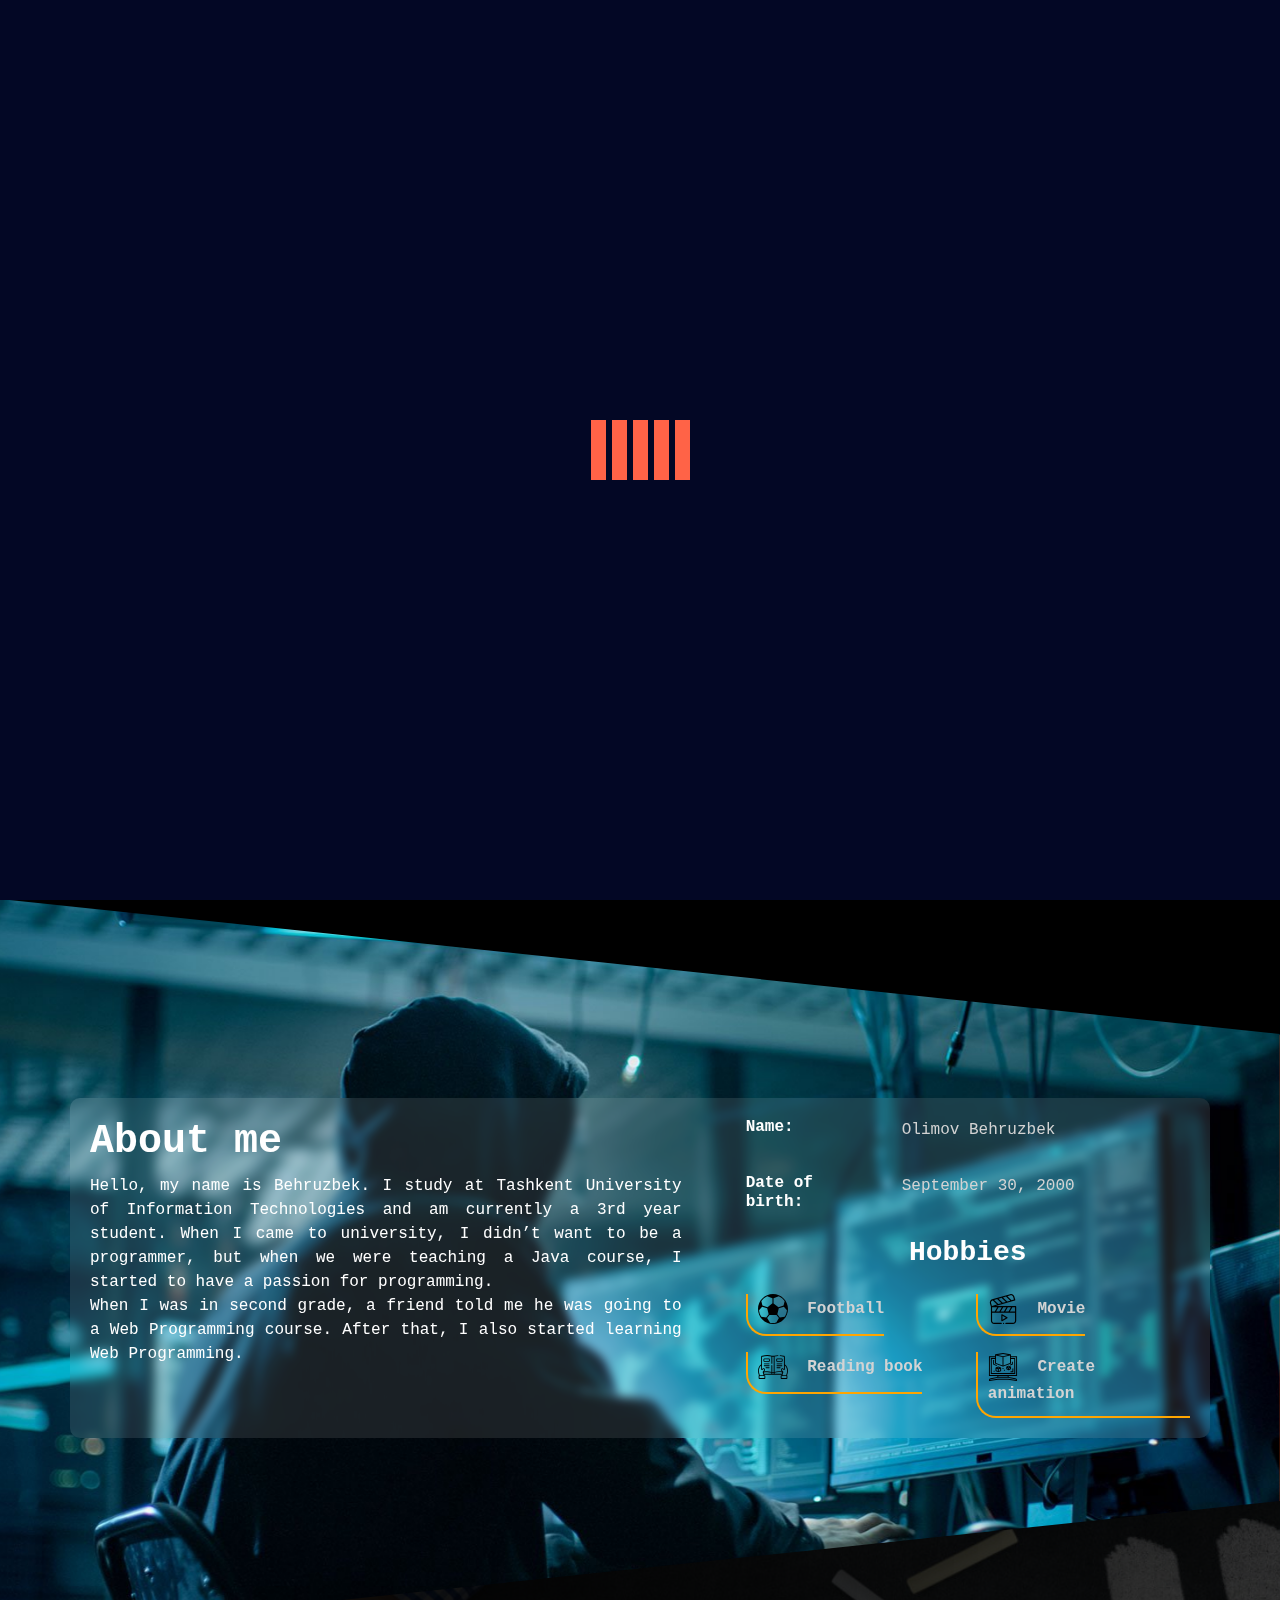
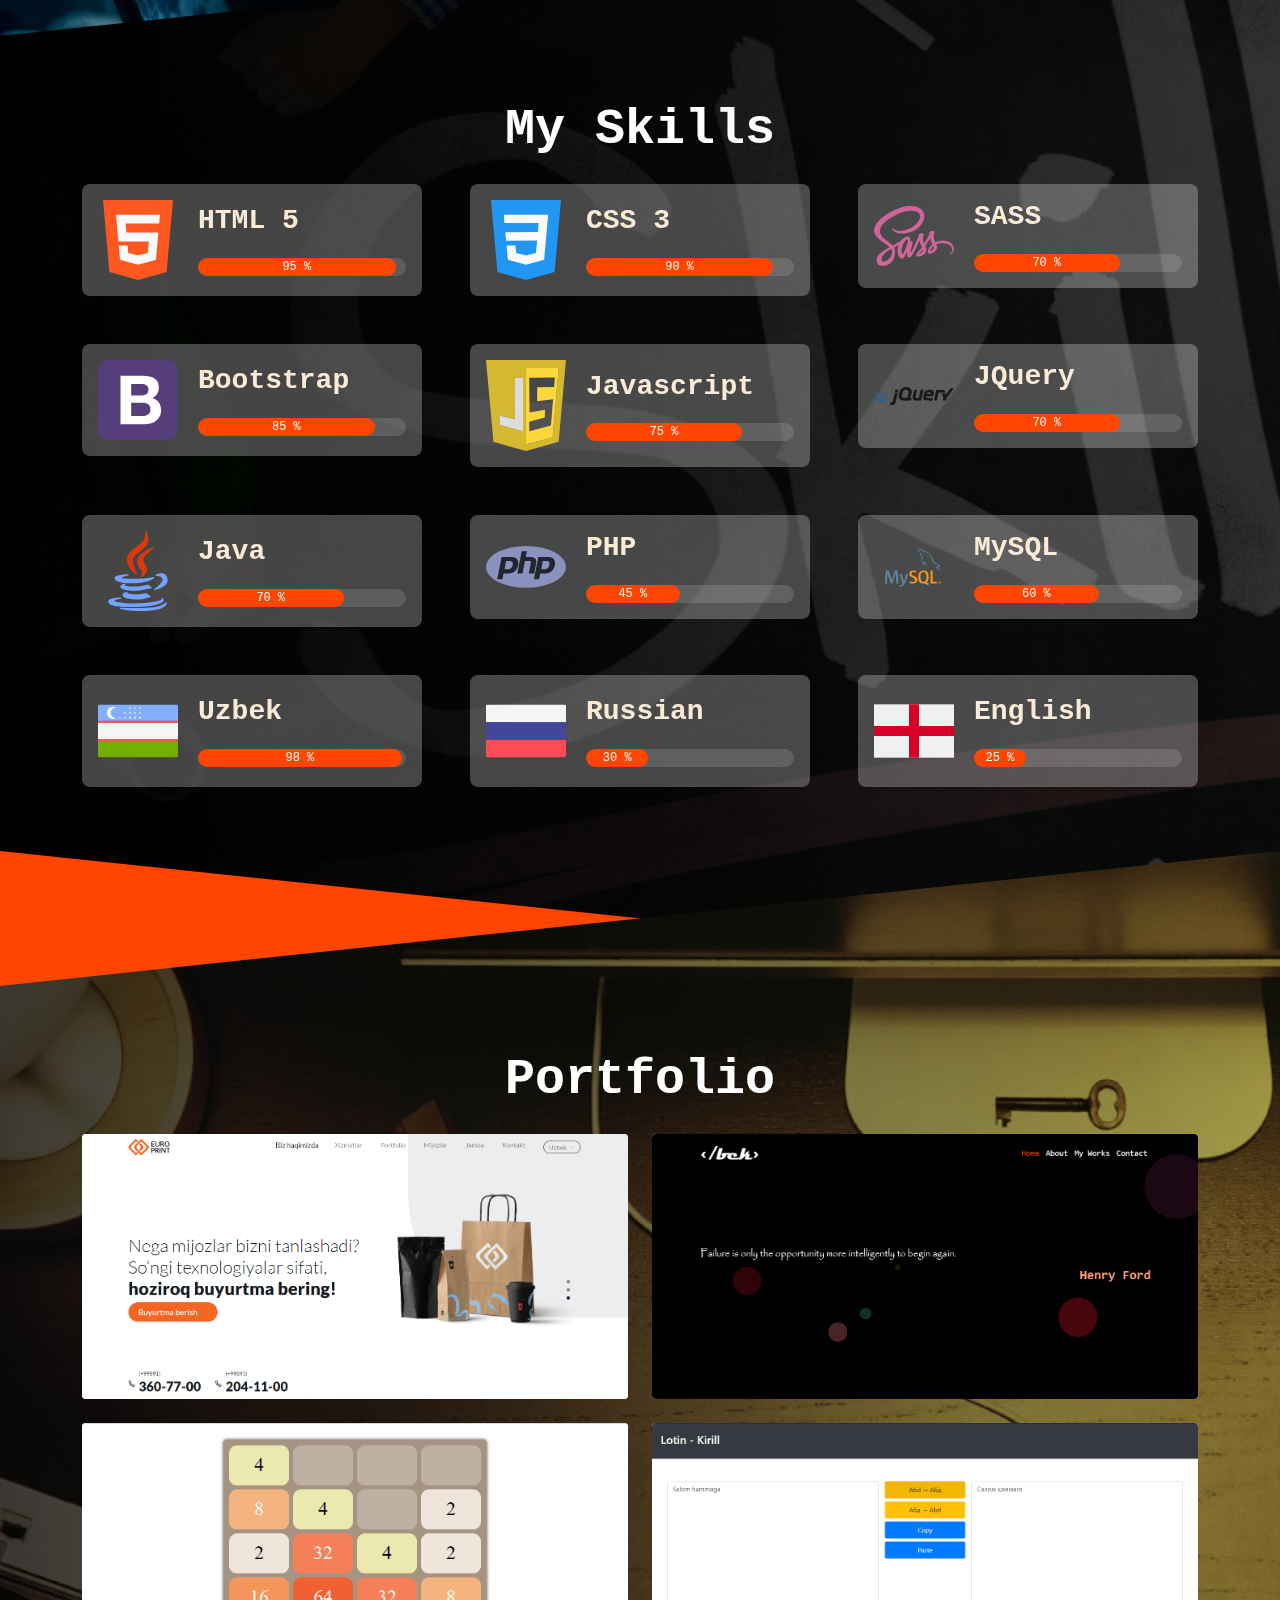
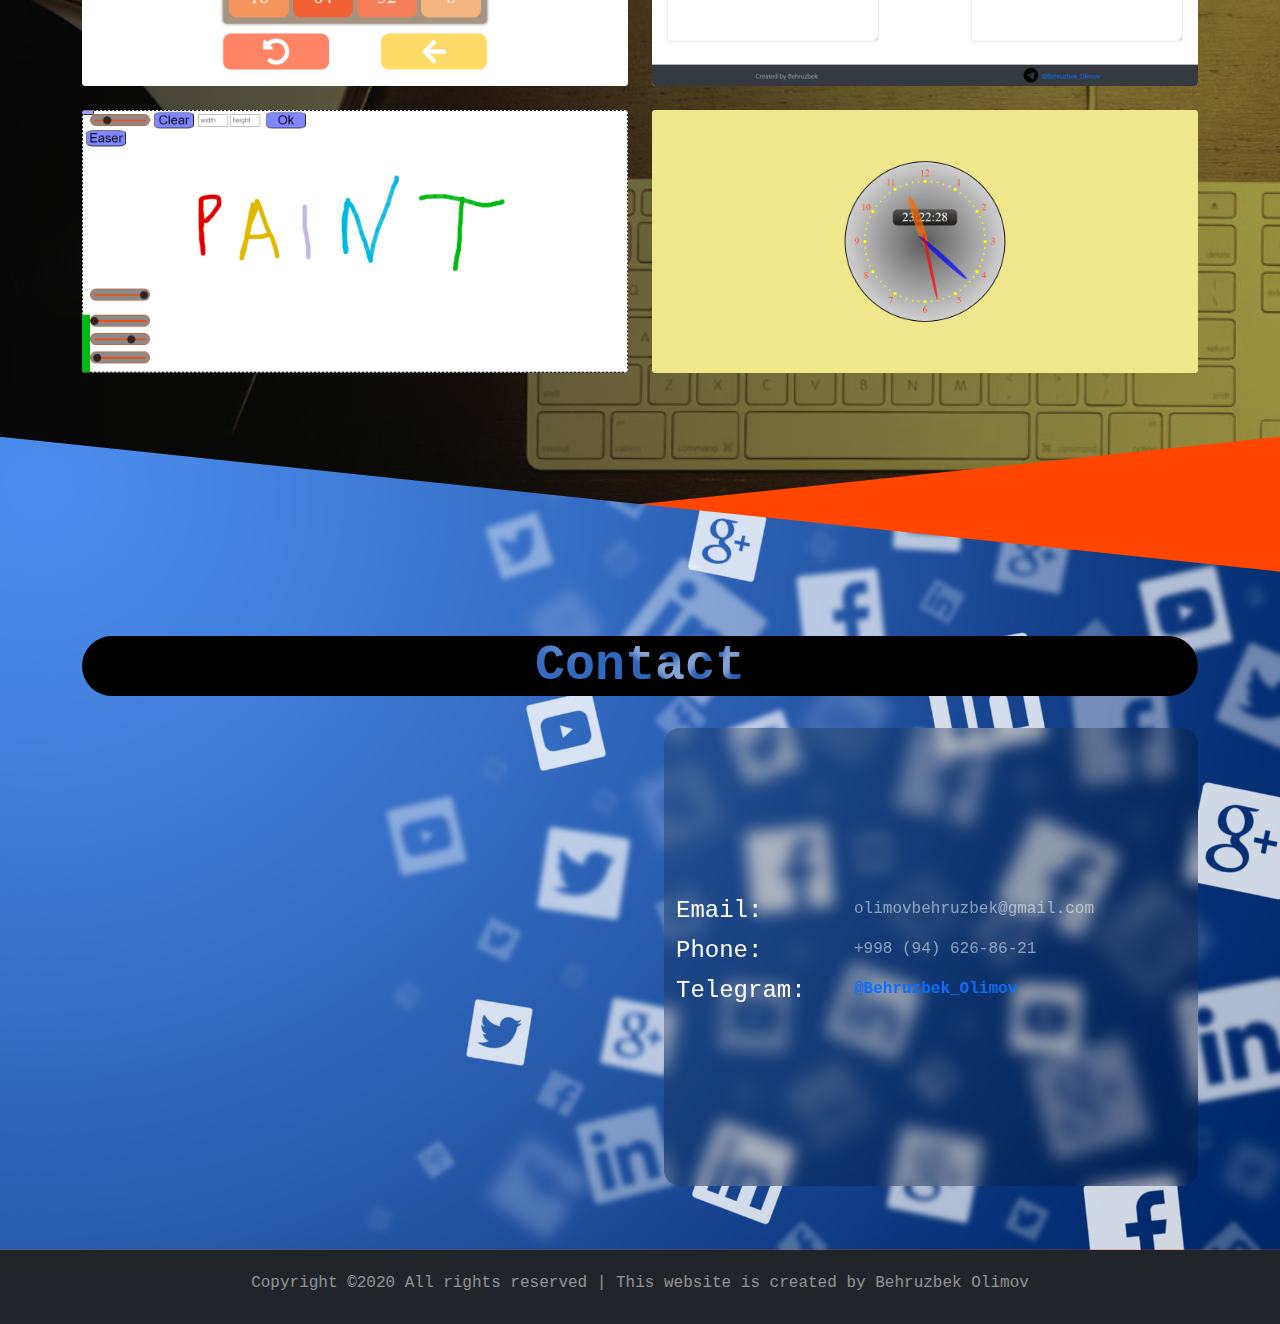
<file: my-portfolio/index.html>
<!doctype html>
<html lang="en">
<head>
    <meta charset="UTF-8">
    <meta name="viewport" content="width=device-width, initial-scale=1.0">
    <meta http-equiv="X-UA-Compatible" content="ie=edge">
    <title>Portfolio</title>

    <link rel="stylesheet" href="css/bootstrap.min.css">
    <link rel="stylesheet" href="css/index.css">
</head>
<body class="loading position-relative" data-bs-spy="scroll" data-bs-offset="100" data-bs-target="#navbar">

<div class="loader">
    <div class="box">
        <span></span><span></span><span></span><span></span><span></span>
    </div>
</div>

<header class="container-fluid" id="home">
    <nav class="navbar navbar-expand-lg navbar-light fixed-top" id="navbar">
        <div class="container">
            <div class="container p-0 d-flex align-items-center justify-content-between">
                <a class="navbar-brand" href="#home">
                    &lsaquo;/bek&rsaquo;
                </a>
                <button class="navbar-toggler" type="button" data-bs-toggle="collapse"
                        data-bs-target="#navbarSupportedContent" aria-controls="navbarSupportedContent"
                        aria-expanded="false" aria-label="Toggle navigation">
                    <span class="navbar-toggle-icon"></span>
                    <span class="navbar-toggle-icon"></span>
                    <span class="navbar-toggle-icon"></span>
                </button>
            </div>
            <div class="collapse navbar-collapse" id="navbarSupportedContent">
                <ul class="navbar-nav me-auto mb-2 mb-lg-0">
                    <li class="nav-item">
                        <a class="nav-link active" aria-current="page" href="#home">Home</a>
                    </li>
                    <li class="nav-item">
                        <a class="nav-link" href="#about">About</a>
                    </li>
                    <li class="nav-item">
                        <a class="nav-link" href="#skills">Skills</a>
                    </li>
                    <li class="nav-item">
                        <a class="nav-link" href="#portfolio">
                            Portfolio
                        </a>
                    </li>
                    <li class="nav-item">
                        <a class="nav-link" href="#contact">
                            Contact
                        </a>
                    </li>
                </ul>
            </div>
        </div>
    </nav>
    <div class="bg-header w-100 h-100 position-absolute"></div>
    <div id="carouselExampleSlidesOnly" class="carousel slide" data-bs-ride="carousel">
        <div class="carousel-inner h-100">
            <div class="carousel-item h-100 active">
                <div class="container h-100">
                    <div class="quote">
                        <p class="quote-text">
                            Failure is only the opportunity more intelligently to begin again.
                        </p>
                        <h5 class="quote-author">Henry Ford</h5>
                    </div>
                </div>
            </div>
            <div class="carousel-item h-100">
                <div class="container h-100">
                    <div class="quote">
                        <p class="quote-text">
                            I have not failed. I've just found 10,000 ways that won't work.
                        </p>
                        <h5 class="quote-author">Thomas Edison</h5>
                    </div>
                </div>
            </div>
            <div class="carousel-item h-100">
                <div class="container h-100">
                    <div class="quote">
                        <p class="quote-text">
                            Don’t compare yourself with anyone in this world…if you do so, you are insulting yourself.
                        </p>
                        <h5 class="quote-author">Bill Gates</h5>
                    </div>
                </div>
            </div>
            <div class="carousel-item h-100">
                <div class="container h-100">
                    <div class="quote">
                        <p class="quote-text">
                            Don’t let the noise of others’ opinions drown out your own inner voice
                        </p>
                        <h5 class="quote-author">Steve Jobs</h5>
                    </div>
                </div>
            </div>
        </div>
    </div>

</header>

<section class="about container-fluid" id="about">
    <div class="container">
        <div class="row">
            <div class="col-lg-7">
                <h1>About me</h1>
                <p>
                    Hello, my name is Behruzbek. I study at Tashkent University of Information Technologies and am
                    currently a 3rd year student. When I came to university, I didn’t want to be a programmer, but when
                    we were teaching a Java course, I started to have a passion for programming.
                    <br>
                    When I was in second grade, a friend told me he was going to a Web Programming course. After that, I
                    also started learning Web Programming.
                </p>
            </div>
            <div class="col-lg-5">
                <div class="row gy-3">
                    <div class="col-4">
                        <h2>Name:</h2>
                    </div>
                    <div class="col-8">
                        <p>Olimov Behruzbek</p>
                    </div>
                    <div class="col-4">
                        <h2>Date of birth:</h2>
                    </div>
                    <div class="col-8">
                        <p>September 30, 2000</p>
                    </div>
                </div>

                <div class="row g-3">
                    <div class="col-12">
                        <h3 class="text-center fw-bolder pt-3 text-white">Hobbies</h3>
                    </div>
                    <div class="col-6">
                        <div class="hobbit">
                            <img src="images/football.svg" alt="">
                            <span>Football</span>
                        </div>
                    </div>
                    <div class="col-6">
                        <div class="hobbit">
                            <img src="images/movie.svg" alt="">
                            <span>Movie</span>
                        </div>
                    </div>
                    <div class="col-6">
                        <div class="hobbit">
                            <img src="images/reading-book.svg" alt="">
                            <span>Reading book</span>
                        </div>
                    </div>
                    <div class="col-6">
                        <div class="hobbit">
                            <img src="images/animation.svg" alt="">
                            <span>Create animation</span>
                        </div>
                    </div>
                </div>
            </div>

        </div>
    </div>
</section>

<section class="container-fluid my-skills" id="skills">
    <div class="container">
        <h1 class="text-center text-white mb-4">My Skills</h1>
        <div class="row justify-content-center g-5">
            <div class="col-lg-4 col-md-6">
                <div class="skill d-flex">
                    <img src="images/html-5.svg" alt="">
                    <div>
                        <h3 class="title">HTML 5</h3>
                        <div class="progress-bar" data-percent="95"></div>
                    </div>
                </div>
            </div>
            <div class="col-lg-4 col-md-6">
                <div class="skill d-flex">
                    <img src="images/css-3.svg" alt="">
                    <div>
                        <h3 class="title">CSS 3</h3>
                        <div class="progress-bar" data-percent="90"></div>
                    </div>
                </div>
            </div>
            <div class="col-lg-4 col-md-6">
                <div class="skill d-flex">
                    <img src="images/sass.svg" alt="">
                    <div>
                        <h3 class="title">SASS</h3>
                        <div class="progress-bar" data-percent="70"></div>
                    </div>
                </div>
            </div>
            <div class="col-lg-4 col-md-6">
                <div class="skill d-flex">
                    <img src="images/bootstrap.svg" alt="">
                    <div>
                        <h3 class="title">Bootstrap</h3>
                        <div class="progress-bar" data-percent="85"></div>
                    </div>
                </div>
            </div>
            <div class="col-lg-4 col-md-6">
                <div class="skill d-flex">
                    <img src="images/javascript.svg" alt="">
                    <div>
                        <h3 class="title">Javascript</h3>
                        <div class="progress-bar" data-percent="75"></div>
                    </div>
                </div>
            </div>
            <div class="col-lg-4 col-md-6">
                <div class="skill d-flex">
                    <img src="images/jquery.svg" alt="">
                    <div>
                        <h3 class="title">JQuery</h3>
                        <div class="progress-bar" data-percent="70"></div>
                    </div>
                </div>
            </div>
            <div class="col-lg-4 col-md-6">
                <div class="skill d-flex">
                    <img src="images/java.svg" alt="">
                    <div>
                        <h3 class="title">Java</h3>
                        <div class="progress-bar" data-percent="70"></div>
                    </div>
                </div>
            </div>
            <div class="col-lg-4 col-md-6">
                <div class="skill d-flex">
                    <img src="images/php.svg" alt="">
                    <div>
                        <h3 class="title">PHP</h3>
                        <div class="progress-bar" data-percent="45"></div>
                    </div>
                </div>
            </div>
            <div class="col-lg-4 col-md-6">
                <div class="skill d-flex">
                    <img src="images/mysql.svg" alt="">
                    <div>
                        <h3 class="title">MySQL</h3>
                        <div class="progress-bar" data-percent="60"></div>
                    </div>
                </div>
            </div>
            <div class="col-lg-4 col-md-6">
                <div class="skill d-flex">
                    <img src="images/uzbekistan.svg" alt="">
                    <div>
                        <h3 class="title">Uzbek</h3>
                        <div class="progress-bar" data-percent="98"></div>
                    </div>
                </div>
            </div>
            <div class="col-lg-4 col-md-6">
                <div class="skill d-flex">
                    <img src="images/russia.svg" alt="">
                    <div>
                        <h3 class="title">Russian</h3>
                        <div class="progress-bar" data-percent="30"></div>
                    </div>
                </div>
            </div>
            <div class="col-lg-4 col-md-6">
                <div class="skill d-flex">
                    <img src="images/england.svg" alt="">
                    <div>
                        <h3 class="title">English</h3>
                        <div class="progress-bar" data-percent="25"></div>
                    </div>
                </div>
            </div>
        </div>
    </div>
</section>

<section class="portfolio container-fluid" id="portfolio">
    <div class="container">
        <h1 class="text-center text-white mb-4">Portfolio</h1>
        <div class="row g-4">
            <div class="col-lg-6">
                <div class="card h-100">
                    <img src="images/euro_print.png" alt="">
                    <div class="overlay">
                        <h2 class="title">Euro Print</h2>
                        <a href="../europrint/index.html" class="btn">View <span>&rightarrow;</span></a>
                    </div>
                </div>
            </div>
            <div class="col-lg-6">
                <div class="card h-100">
                    <img src="images/my_portfolio.png" alt="">
                    <div class="overlay">
                        <h2 class="title">My Portfolio</h2>
                        <a href="#" class="btn">View <span>&rightarrow;</span></a>
                    </div>
                </div>
            </div>
            <div class="col-lg-6">
                <div class="card h-100">
                    <img src="images/game_2048.png" alt="">
                    <div class="overlay">
                        <h2 class="title">2048</h2>
                        <a href="../2048/index.html" class="btn">View <span>&rightarrow;</span></a>
                    </div>
                </div>
            </div>
            <div class="col-lg-6">
                <div class="card h-100">
                    <img src="images/lotin_kirill.png" alt="">
                    <div class="overlay">
                        <h2 class="title">Lotin-Kirill</h2>
                        <a href="../lotin-kirill/index.html" class="btn">View <span>&rightarrow;</span></a>
                    </div>
                </div>
            </div>
            <div class="col-lg-6">
                <div class="card h-100">
                    <img src="images/paint.png" alt="">
                    <div class="overlay">
                        <h2 class="title">Paint</h2>
                        <a href="../paint/index.html" class="btn">View <span>&rightarrow;</span></a>
                    </div>
                </div>
            </div>
            <div class="col-lg-6">
                <div class="card h-100">
                    <img src="images/clock.png" alt="">
                    <div class="overlay">
                        <h2 class="title">Clock</h2>
                        <a href="../soat/index.html" class="btn">View <span>&rightarrow;</span></a>
                    </div>
                </div>
            </div>
        </div>
    </div>
</section>

<section class="container-fluid contact px-0" id="contact">
    <div class="container">
        <h1>Contact</h1>
        <div class="row g-5">
            <div class="col-lg-6">
                <div class="map-container">
                    <iframe src="https://yandex.ru/map-widget/v1/?um=constructor%3A4899ddbbe6efc7c1bbb7c94adce1144dca50d68edd5430d22710ce99253971b5&amp;source=constructor"
                            width="100%" height="450" frameborder="0"></iframe>
                </div>
            </div>
            <div class="col-lg-6">
                <div class="card">
                    <div class="container-fluid h-100 p-0 d-flex align-items-center">
                        <div class="row">
                            <div class="col-4">
                                <h4 class="text-white">Email:</h4>
                            </div>
                            <div class="col-8">
                                <p class="text-white-50">olimovbehruzbek@gmail.com</p>
                            </div>
                            <div class="col-4">
                                <h4 class="text-white">Phone:</h4>
                            </div>
                            <div class="col-8">
                                <p class="text-white-50">+998 (94) 626-86-21</p>
                            </div>
                            <div class="col-4">
                                <h4 class="text-white">Telegram:</h4>
                            </div>
                            <div class="col-8">
                                <p class="text-white-50"><a class="text-decoration-none fw-bold" href="https://t.me/behruzbek_olimov">@Behruzbek_Olimov</a></p>
                            </div>
                        </div>
                    </div>
                </div>
            </div>
        </div>
    </div>
</section>

<footer class="container-fluid bg-dark p-4">
    <p class="text-white-50 h6 text-center text-start">
        Copyright &copy;2020 All rights reserved | This website is created  by Behruzbek Olimov
    </p>
</footer>

<script src="js/jquery-3.5.1.min.js"></script>
<script src="js/popper.min.js"></script>
<script src="js/bootstrap.min.js"></script>
<script src="js/index.js"></script>
</body>
</html>
</file>
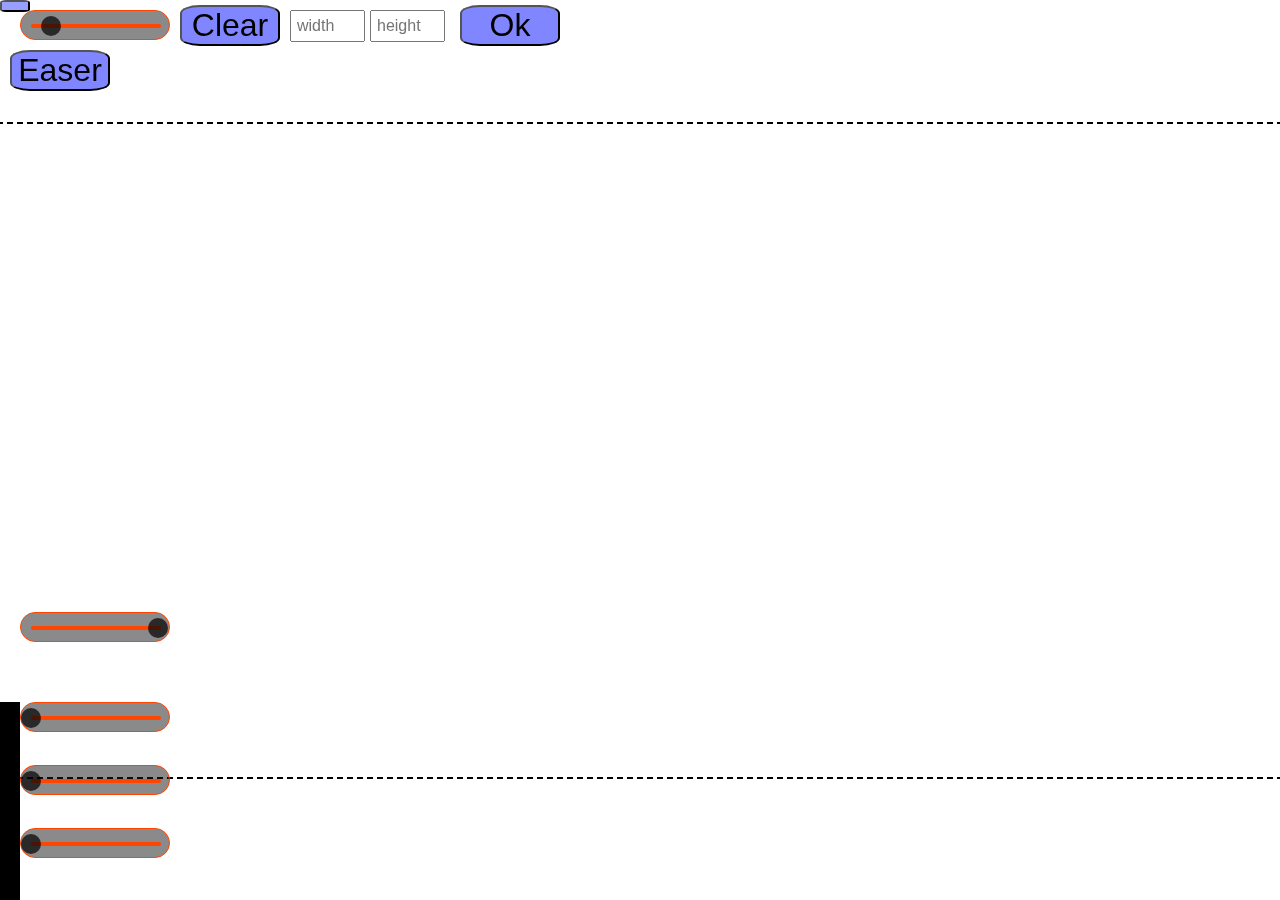
<file: paint/index.html>
<!DOCTYPE html>
<html lang="en">
<head>
    <link rel="stylesheet" href="Style.css">
    <meta charset="UTF-8">
    <meta name="viewport" content="width=device-width, initial-scale=1, shrink-to-fit=no">

    <title>Title</title>
</head>
<body>
<canvas id="canvas" onclick=""></canvas>
<div class="box" id="box">
<div class="slider" id="asos">
    <div class="line"></div>
    <div class="circ" id="slider"></div>
</div>
    <div class="slider" id="asosa">
        <div class="line"></div>
        <div class="circ" id="slidera"></div>
    </div>
<div class="slider" id="asosr">
    <div class="line"></div>
    <div class="circ" id="sliderr"></div>
</div>
<div class="slider" id="asosg">
    <div class="line"></div>
    <div class="circ" id="sliderg"></div>
</div>
<div class="slider" id="asosb">
    <div class="line"></div>
    <div class="circ" id="sliderb"></div>
</div>
<div id="rang"></div>
<button class="btn" id="btn">Clear</button>
<button class="btn" id="easer">Easer</button>
    <input class="input" type="number" placeholder="width" id="width">
    <input class="input" type="number" placeholder="height" id="height">
<button class="btn" id="ok">Ok</button>
</div>
<button class="btn1" id="btn1"></button>
<script src="index.js"></script>
</body>
</html>
</file>
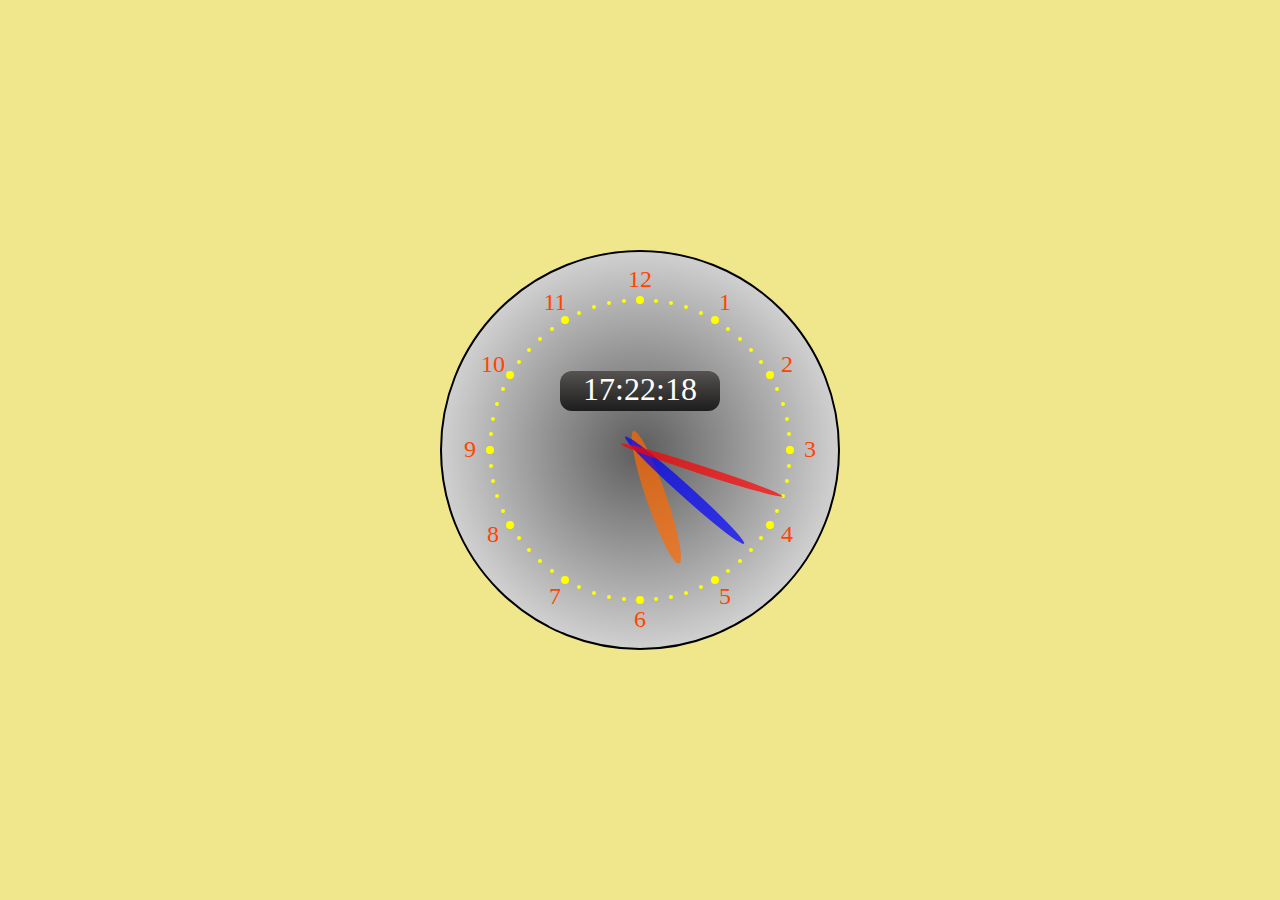
<file: soat/index.html>
<!DOCTYPE html>
<html lang="en">
<head>
    <meta charset="UTF-8">
    <title>Title</title>
    <style>
        *{
            margin: 0;
            box-sizing: border-box;
        }
        body{
            width: 100%;
            height: 100vh;
            background: khaki;
        }
        #soat{
            position: relative;
            top: calc(50% - 200px);
            left: calc(50% - 200px);
            width: 400px;
            height: 400px;
            border-radius: 50%;
            border: black 2px solid;
            background: radial-gradient(circle, #5d5d5d, #ffffff);
        }
        #s{
            position: absolute;
            top: calc(50% - 120px);
            left: calc(50% - 10px);
            width: 20px;
            height: 140px;
            border-radius: 50%;
            transform-origin: 10px 120px;
            background: rgba(255,105,0,0.7);
        }
        #m{
            position: absolute;
            top: calc(50% - 140px);
            left: calc(50% - 6px);
            width: 12px;
            height: 160px;
            border-radius: 50%;
            transform-origin: 6px 140px;
            background: rgba(0,0,255,0.7);
        }
        #sec{
            position: absolute;
            top: calc(50% - 150px);
            left: calc(50% - 4px);
            width: 8px;
            height: 170px;
            z-index: 100;
            border-radius: 50%;
            transform-origin: 4px 150px;
            background: rgba(255,0,0,0.7);
        }
        #sifr{
            position: absolute;
            color: white;
            text-align: center;
            font-size: 32px;
            width: 160px;
            height: 40px;
            left: calc(50% - 80px);
            border-radius: 12px;
            top: 30%;
            background: linear-gradient(#565351, #1c1d1c);
        }

    </style>
</head>
<body>
<div id="soat">
    <div id="sifr"></div>
    <div id="s"></div>
    <div id="m"></div>
    <div id="sec"></div>
</div>
<script src="index.js" type="text/javascript"></script>
</body>
</html>
</file>
<file: europrint/styles/index.css>
.overload {
  position: fixed;
  top: 0;
  left: 0;
  width: 100%;
  height: 100%;
  transform-origin: 50% 0;
  transform-style: preserve-3d;
  background-color: orangered;
  z-index: 10000;
}
.overload span {
  display: block;
  border-top: 10px solid transparent;
  border-right: 10px solid transparent;
  border-bottom: 10px solid;
  border-left: 10px solid;
  border-radius: 50%;
  position: absolute;
  top: 50%;
  left: 50%;
  transform: translate(-50%, -50%);
  animation: 2s infinite;
}
.overload span:nth-child(1) {
  width: 50px;
  height: 50px;
  border-bottom-color: black;
  border-left-color: black;
  animation-name: rotate1;
}
.overload span:nth-child(2) {
  width: 100px;
  height: 100px;
  border-bottom-color: blue;
  border-left-color: blue;
  animation-name: rotate2;
}
.overload span:nth-child(3) {
  width: 150px;
  height: 150px;
  border-bottom-color: darkred;
  border-left-color: darkred;
  animation-name: rotate3;
}
.overload span:nth-child(4) {
  width: 200px;
  height: 200px;
  border-bottom-color: forestgreen;
  border-left-color: forestgreen;
  animation-name: rotate4;
}

.loaded {
  animation: 1.2s fadeOut linear 1;
  animation-fill-mode: both;
}

@keyframes fadeOut {
  0% {
    transform: perspective(800px) rotateX(0);
    opacity: 1;
  }
  100% {
    transform: perspective(800px) rotateX(-90deg);
    opacity: 0;
    visibility: hidden;
  }
}
@keyframes rotate1 {
  0% {
    transform: translate(-50%, -50%) rotate(0deg);
  }
  100% {
    transform: translate(-50%, -50%) rotate(1440deg);
  }
}
@keyframes rotate2 {
  0% {
    transform: translate(-50%, -50%) rotate(0deg);
  }
  100% {
    transform: translate(-50%, -50%) rotate(1080deg);
  }
}
@keyframes rotate3 {
  0% {
    transform: translate(-50%, -50%) rotate(0deg);
  }
  100% {
    transform: translate(-50%, -50%) rotate(720deg);
  }
}
@keyframes rotate4 {
  0% {
    transform: translate(-50%, -50%) rotate(0deg);
  }
  100% {
    transform: translate(-50%, -50%) rotate(360deg);
  }
}
@font-face {
  font-family: Lato;
  src: url(../fonts/Lato-Black.ttf);
  font-weight: 900;
}
@font-face {
  font-family: Lato;
  src: url(../fonts/Lato-Bold.ttf);
  font-weight: 700;
}
@font-face {
  font-family: Lato;
  src: url(../fonts/Lato-Light.ttf);
  font-weight: 300;
}
@font-face {
  font-family: Lato;
  src: url(../fonts/Lato-Regular.ttf);
  font-weight: 400;
}
.icon {
  -webkit-mask-size: cover;
  mask-size: cover;
  display: inline-block;
  -webkit-mask-repeat: no-repeat;
  mask-repeat: no-repeat;
}

.loading {
  height: 100vh !important;
  overflow: hidden;
}

body {
  padding: 0 !important;
  margin: 0 !important;
}
body *, body :after, body :before {
  transition: 0.5s;
  font-family: Lato, sans-serif;
}
body header {
  background: url(../images/header/bg-header.svg) top right no-repeat;
}
body header nav.nav-active {
  background-color: white !important;
  box-shadow: 0 0 8px #131A22;
}
body header nav .navbar-toggler {
  border: none !important;
  outline: none !important;
  padding: 0 !important;
  box-shadow: none !important;
}
body header nav .navbar-toggler .navbar-toggle-icon {
  display: block;
  width: 50px;
  height: 4px;
  border-radius: 10px;
  background-color: #F26522;
  margin: 8px 5px;
  transform-origin: 20px 2px;
}
body header nav .navbar-toggler[aria-expanded=true] .navbar-toggle-icon:nth-child(1) {
  animation: toggle1 1.2s 1 both;
}
body header nav .navbar-toggler[aria-expanded=true] .navbar-toggle-icon:nth-child(2) {
  animation: toggle2 1.2s 1 both;
}
body header nav .navbar-toggler[aria-expanded=true] .navbar-toggle-icon:nth-child(3) {
  animation: toggle3 1.2s 1 both;
}
body header nav .navbar-toggler[aria-expanded=false] .navbar-toggle-icon:nth-child(1) {
  animation: toggle1r 1.2s 1 both;
}
body header nav .navbar-toggler[aria-expanded=false] .navbar-toggle-icon:nth-child(2) {
  animation: toggle2r 1.2s 1 both;
}
body header nav .navbar-toggler[aria-expanded=false] .navbar-toggle-icon:nth-child(3) {
  animation: toggle3r 1.2s 1 both;
}
body header nav .navbar-brand {
  margin: 0;
}
body header nav .collapse .navbar-nav .nav-item {
  margin-right: 45px;
}
body header nav .collapse .navbar-nav .nav-item:last-child {
  margin-right: 0;
}
body header nav .collapse .navbar-nav .nav-item .nav-link {
  font-style: normal;
  font-weight: normal;
  font-size: 16px;
  line-height: 19px;
  padding: 0;
  position: relative;
  transition: 0.5s !important;
}
@media (max-width: 991.9px) {
  body header nav .collapse .navbar-nav .nav-item .nav-link {
    font-size: 20px !important;
    line-height: 24px !important;
  }
}
body header nav .collapse .navbar-nav .nav-item .nav-link.active {
  transform: scale(1.1) !important;
  color: black !important;
}
body header nav .collapse .navbar-nav .nav-item .nav-link:before {
  content: "";
  height: 1px;
  width: 0;
  background-color: #F26522;
  display: block;
  position: absolute;
  bottom: 0;
  left: 0;
  transform: translateY(15px);
}
body header nav .collapse .navbar-nav .nav-item .nav-link:hover:before {
  width: 100%;
}
body header nav .collapse .navbar-nav .nav-item.dropdown .nav-link {
  padding: 5px 12px !important;
  border: 1px solid #131A22 !important;
  border-radius: 100px !important;
  display: flex;
  align-items: center;
}
body header nav .collapse .navbar-nav .nav-item.dropdown .nav-link:before {
  display: none;
}
body header nav .collapse .navbar-nav .nav-item.dropdown .nav-link:after {
  display: block;
  width: 16px;
  height: 16px;
  background: url("../images/header/chevron-down.svg") center;
  background-size: cover;
  border: none;
}
body header .container .row {
  padding-top: 150px;
}
body header .container .row .col-lg-7 {
  padding-top: 100px;
}
body header .container .row .col-lg-7 h1 {
  font-weight: 300;
  font-size: 44px;
  line-height: 53px;
  color: #131A22;
}
body header .container .row .col-lg-7 h1 b {
  font-weight: 900;
}
body header .container .row .col-lg-7 button {
  background-color: #F26522;
  color: white;
  border-radius: 100px;
  font-style: normal;
  font-weight: normal;
  font-size: 20px;
  line-height: 24px;
  padding: 11px 24px;
  display: flex;
  align-items: center;
  border: 1px #F26522 solid;
  width: fit-content;
}
body header .container .row .col-lg-7 button:hover {
  background-color: transparent;
  color: #131A22;
}
body header .container .row .col-lg-7 button:hover .icon-right {
  background-color: #131A22;
}
body header .container .row .col-lg-7 button .icon-right {
  -webkit-mask-image: url(../images/header/arrow-right.svg);
  mask-image: url(../images/header/arrow-right.svg);
  width: 24px;
  height: 24px;
  background-color: white;
}
body header .container .row .col-lg-7 .d-md-flex {
  align-items: start;
  margin-top: 120px;
}
body header .container .row .col-lg-7 .d-md-flex .tel-link {
  text-decoration: none !important;
}
body header .container .row .col-lg-7 .d-md-flex .tel-link:first-child {
  margin-right: 35px;
}
body header .container .row .col-lg-7 .d-md-flex .tel-link img {
  margin-right: 10px;
}
body header .container .row .col-lg-7 .d-md-flex .tel-link .number-phone p {
  color: #131A22 !important;
  margin-bottom: 5px !important;
  font-style: normal;
  font-weight: normal;
  font-size: 13px;
  line-height: 16px;
}
body header .container .row .col-lg-7 .d-md-flex .tel-link .number-phone h2 {
  color: #131A22 !important;
  font-style: normal;
  font-weight: 900;
  font-size: 32px;
  line-height: 38px;
}
body header .container .row .col-lg-5 .carousel {
  position: relative !important;
}
body header .container .row .col-lg-5 .carousel .carousel-indicators {
  position: absolute !important;
  left: auto !important;
  right: 5%;
  bottom: 20%;
  display: block !important;
  width: fit-content !important;
  margin: 0;
}
body header .container .row .col-lg-5 .carousel .carousel-indicators li {
  width: 8px !important;
  height: 8px !important;
  border: none !important;
  border-radius: 50% !important;
  background-color: #131A22 !important;
}
body header .container .row .col-lg-5 .carousel .carousel-indicators li:nth-child(2) {
  margin-top: 12px !important;
  margin-bottom: 12px !important;
}
body header .container .row .col-lg-5 .carousel .carousel-inner .carousel-item img {
  height: 100%;
  width: 100%;
  object-fit: cover;
}
body .section-info {
  margin-top: 120px;
  background: url(../images/section-info/bg.svg) top right no-repeat;
  background-size: contain;
}
@media (max-width: 991.9px) {
  body .section-info {
    background-size: contain;
  }
}
body .section-info .container .row .col-lg-7 {
  padding-left: 40px;
}
body .section-info .container .row .col-lg-7 .info-box h1 {
  font-style: normal;
  font-weight: bold;
  font-size: 50px;
  line-height: 60px;
  color: #131A22;
}
body .section-info .container .row .col-lg-7 .info-box p {
  font-style: normal;
  font-weight: normal;
  font-size: 20px;
  line-height: 34px;
  color: #37475A;
}
@media (max-width: 991.9px) {
  body .section-info .container .row .col-lg-7 .info-box h1 {
    font-size: 32px !important;
  }
  body .section-info .container .row .col-lg-7 .info-box p {
    font-size: 16px !important;
  }
}
body .section-info .container .row .col-lg-7 .info-box h6 {
  font-style: normal;
  font-weight: normal;
  font-size: 20px;
  line-height: 34px;
  color: #37475A;
  margin-top: 20px;
}
body .section-info .container .row .col-lg-7 .info-box ul {
  list-style: none;
  margin: 0 !important;
  padding: 0 !important;
}
body .section-info .container .row .col-lg-7 .info-box ul li {
  background: url(../images/section-info/li-bg.svg) no-repeat left center;
  padding-left: 22px;
  margin: 0 !important;
}
@media (max-width: 991.9px) {
  body .section-info .container .row .col-lg-5 img {
    margin-top: 24px;
  }
}
body .section-info .container .row .col-lg-5 img {
  width: 100%;
}
body .why-we-section {
  padding: 55px 0 65px;
  margin-top: 80px;
  background: url("../images/why-we-section/bg.jpg") rgba(0, 0, 0, 0.6) no-repeat;
  background-blend-mode: overlay;
  background-size: cover;
}
body .why-we-section .container h2 {
  font-style: normal;
  font-weight: bold;
  font-size: 50px;
  line-height: 60px;
  text-align: center;
  color: #FFFFFF;
  margin-bottom: 88px;
}
body .why-we-section .container .row.gx-30 {
  --bs-gutter-x: 30px;
}
body .why-we-section .container .row.gy-60 {
  --bs-gutter-y: 60px;
}
body .why-we-section .container .row .col-lg-4 .card {
  text-align: center;
  border-radius: 4px;
  padding: 0 21px;
}
body .why-we-section .container .row .col-lg-4 .card .icon-box {
  width: 100px;
  height: 100px;
  background: #F26522;
  border-radius: 20px 2px;
  margin: 0 auto -10px;
  justify-content: center;
  align-items: center;
  transform: translateY(-30px);
}
body .why-we-section .container .row .col-lg-4 .card h3 {
  font-style: normal;
  font-weight: bold;
  font-size: 24px;
  line-height: 24px;
  color: #131A22;
}
body .why-we-section .container .row .col-lg-4 .card p {
  font-style: normal;
  font-weight: normal;
  font-size: 16px;
  line-height: 24px;
  color: #37475A;
  transform: rotate(-0.53deg);
}
body .our-services-section {
  background: url("../images/our-services-section/bg-1.svg") no-repeat top right, url("../images/our-services-section/bg-2.svg") left bottom no-repeat;
  margin-top: 80px;
  padding-top: 65px;
  padding-bottom: 130px;
}
body .our-services-section .container h1 {
  font-style: normal;
  font-weight: bold;
  font-size: 50px;
  line-height: 60px;
  color: #131A22;
  text-align: center;
  margin-bottom: 48px;
}
body .our-services-section .container .row .col-lg-3 .card {
  border-radius: 4px !important;
  overflow: hidden;
  position: relative;
}
body .our-services-section .container .row .col-lg-3 .card:hover .overlay {
  transform: translate(0);
}
body .our-services-section .container .row .col-lg-3 .card:hover img {
  transform: scale(1.25);
}
body .our-services-section .container .row .col-lg-3 .card img {
  width: 100%;
  object-fit: cover;
}
body .our-services-section .container .row .col-lg-3 .card .overlay {
  position: absolute;
  top: 0;
  left: 0;
  width: 100%;
  height: 100%;
  background-color: rgba(19, 26, 34, 0.8);
  transform: translate(100%);
  padding-top: calc(50% - 11px);
  text-align: center;
}
@media (max-width: 991.9px) {
  body .our-services-section .container .row .col-lg-3 .card .overlay {
    padding-top: 30%;
  }
  body .our-services-section .container .row .col-lg-3 .card .overlay h3 {
    margin-bottom: 12px !important;
  }
  body .our-services-section .container .row .col-lg-3 .card .overlay button {
    padding: 5px 8px !important;
  }
}
body .our-services-section .container .row .col-lg-3 .card .overlay h3 {
  font-style: normal;
  font-weight: bold;
  font-size: 18px;
  line-height: 22px;
  color: #FFFFFF;
  margin-bottom: 36px;
}
body .our-services-section .container .row .col-lg-3 .card .overlay button {
  font-style: normal;
  font-weight: normal;
  font-size: 14px;
  line-height: 17px;
  color: #FFFFFF;
  padding: 7px 23px;
  background: #F26522;
  border-radius: 100px;
}
body .portfolio-section {
  margin-top: 140px;
  position: relative;
}
@media (max-width: 991.9px) {
  body .portfolio-section {
    margin-top: 40px !important;
  }
}
body .portfolio-section > .row.g-0 {
  margin: 1px 0;
}
body .portfolio-section > .row.g-0 .owl-carousel {
  border-radius: 0 265px 0 0;
  overflow: hidden;
  position: relative;
}
body .portfolio-section > .row.g-0 .owl-carousel .owl-dots {
  display: none;
}
body .portfolio-section > .row.g-0 .owl-carousel .owl-nav {
  position: absolute;
  bottom: 0;
  left: 0;
  background-color: white;
}
body .portfolio-section > .row.g-0 .owl-carousel .owl-nav button {
  width: 100px;
  height: 80px;
  background-color: white;
  border: none !important;
  border-radius: 0 !important;
  margin: 0 !important;
  outline: none !important;
}
body .portfolio-section > .row.g-0 .owl-carousel .owl-nav button:hover {
  background-color: rgba(0, 0, 0, 0.3);
}
body .portfolio-section > .row.g-0 .owl-carousel .owl-nav button span {
  color: #131A22;
  font-size: 48px;
}
body .portfolio-section .container .row .col-lg-5 {
  position: absolute;
  z-index: 20;
  padding-top: 130px;
  height: 100%;
}
@media (max-width: 991.9px) {
  body .portfolio-section .container .row .col-lg-5 {
    position: inherit;
    padding-top: 0 !important;
  }
  body .portfolio-section .container .row .col-lg-5 > div {
    width: 100% !important;
    padding-bottom: 24px !important;
  }
  body .portfolio-section .container .row .col-lg-5 h1 {
    padding-top: 10px !important;
  }
  body .portfolio-section .container .row .col-lg-5 .owl-nav-2 {
    display: none !important;
  }
}
@media (max-width: 1200px) {
  body .portfolio-section .container .row .col-lg-5 {
    padding-top: 60px;
  }
  body .portfolio-section .container .row .col-lg-5 h1 {
    padding-top: 10px;
    font-size: 40px;
  }
}
body .portfolio-section .container .row .col-lg-5 div {
  position: relative;
  padding: 0 5px;
  width: calc(100% + 100px);
  transform: translateY(1px);
  height: 100%;
  background-color: white;
}
body .portfolio-section .container .row .col-lg-5 div h1 {
  font-style: normal;
  font-weight: bold;
  font-size: 50px;
  line-height: 60px;
  color: #131A22;
  padding-top: 60px;
  text-align: center;
}
body .portfolio-section .container .row .col-lg-5 div p {
  font-style: normal;
  font-weight: normal;
  font-size: 24px;
  line-height: 30px;
  color: #37475A;
}
body .portfolio-section .container .row .col-lg-5 div .owl-nav-2 {
  position: absolute;
  bottom: 0;
  padding: 0 !important;
  right: -100px;
  background-color: white;
  display: flex;
  width: 200px !important;
  height: 80px !important;
}
body .portfolio-section .container .row .col-lg-5 div .owl-nav-2 button {
  width: 100px;
  height: 80px;
  background-color: white;
  border: none !important;
  border-radius: 0 !important;
  margin: 0 !important;
  outline: none !important;
}
body .portfolio-section .container .row .col-lg-5 div .owl-nav-2 button span {
  color: #131A22;
  font-size: 48px;
}
body .portfolio-section .container .row .col-lg-5 div .owl-nav-2 button:hover {
  background-color: rgba(0, 0, 0, 0.2);
}
body .our-achievements-section {
  padding-top: 200px;
}
body .our-achievements-section h1 {
  font-style: normal;
  font-weight: bold;
  font-size: 50px;
  line-height: 60px;
  color: #131A22;
  text-align: center;
  margin-bottom: 50px;
}
body .our-achievements-section .w-90 {
  background: rgba(55, 71, 90, 0.1);
  margin: 0;
  width: 90%;
  border-radius: 0 214.5px 0 0;
}
body .our-achievements-section .container .row {
  padding-bottom: 64px;
  padding-top: 90px;
}
@media (max-width: 991.9px) {
  body .our-achievements-section .container .row .col-lg-3 .counter {
    padding: 20px 0;
  }
}
body .our-achievements-section .container .row .col-lg-3 .counter h2 {
  font-style: normal;
  font-weight: bold;
  font-size: 50px;
  line-height: 60px;
  color: #131A22;
  text-align: center;
  margin-bottom: 7px !important;
}
body .our-achievements-section .container .row .col-lg-3 .counter p {
  font-style: normal;
  font-weight: normal;
  font-size: 24px;
  line-height: 29px;
  text-align: center;
  color: #37475A;
  padding: 0 40px;
}
body .our-customers-section {
  margin-top: 180px;
}
body .our-customers-section h1 {
  font-style: normal;
  font-weight: bold;
  font-size: 50px;
  line-height: 60px;
  color: #131A22;
  text-align: center;
}
body .our-customers-section .anim-page {
  overflow-x: hidden;
  padding-bottom: 140px;
  padding-top: 50px;
}
body .our-customers-section .anim-page .anim-container {
  padding: 0;
  animation: translateX 20s linear infinite;
}
body .our-customers-section .anim-page .anim-container .column {
  margin-right: 50px;
}
body .our-customers-section .anim-page .anim-container .column .large-box {
  background: #FFFFFF;
  box-shadow: 0 20px 40px rgba(169, 163, 142, 0.15);
  border-radius: 4px;
  width: 200px;
  height: 200px;
  padding: 30px;
  display: flex;
  align-items: center;
  justify-content: center;
}
body .our-customers-section .anim-page .anim-container .column .large-box:first-child {
  margin-bottom: 50px;
}
body .our-customers-section .anim-page .anim-container .column .large-box img {
  width: 100%;
  object-fit: cover;
}
body .our-customers-section .anim-page .anim-container .column .small-box {
  background: #FFFFFF;
  box-shadow: 0 20px 40px rgba(169, 163, 142, 0.15);
  border-radius: 4px;
  width: 100px;
  height: 100px;
  padding: 15px;
  display: flex;
  align-items: center;
  justify-content: center;
}
body .our-customers-section .anim-page .anim-container .column .small-box:nth-child(2) {
  margin: 75px 0;
}
body .our-customers-section .anim-page .anim-container .column .small-box img {
  width: 100%;
  object-fit: cover;
}
body .our-teams-section {
  padding-top: 160px !important;
  background: url("../images/our-teams-section/bg.png") no-repeat top left;
  padding-bottom: 20px !important;
}
body .our-teams-section .container h1 {
  font-style: normal;
  font-weight: bold;
  font-size: 46px;
  line-height: 55px;
  color: #131A22;
  text-align: center;
  margin-bottom: 56px;
}
body .our-teams-section .container .owl-carousel {
  padding: 0 50px;
  background-color: transparent !important;
}
@media (max-width: 991.9px) {
  body .our-teams-section .container .owl-carousel {
    padding: 0;
  }
}
body .our-teams-section .container .owl-carousel .owl-dots {
  background-color: transparent !important;
}
body .our-teams-section .container .owl-carousel .owl-dots span {
  background-color: rgba(55, 71, 90, 0.3) !important;
  width: 10px !important;
  height: 10px !important;
}
body .our-teams-section .container .owl-carousel .owl-dots .active span {
  background: #37475a !important;
}
body .our-teams-section .container .owl-carousel .item {
  padding: 90px 15px 10px;
}
body .our-teams-section .container .owl-carousel .item .card {
  text-align: center;
  display: flex;
  align-items: center;
  background: #FFFDF7 !important;
  box-shadow: 0 2px 4px rgba(0, 0, 0, 0.12);
  border-radius: 4px !important;
  border: none !important;
  min-height: 256px;
  cursor: pointer;
}
body .our-teams-section .container .owl-carousel .item .card:hover {
  box-shadow: 0 40px 50px rgba(0, 0, 0, 0.1);
}
body .our-teams-section .container .owl-carousel .item .card img {
  width: 180px;
  height: 180px;
  border: 15px white solid !important;
  transform: translateY(-50%);
  border-radius: 50%;
  margin-bottom: -90px;
}
body .our-teams-section .container .owl-carousel .item .card h2 {
  font-style: normal;
  font-weight: bold;
  font-size: 24px;
  line-height: 29px;
  color: #131A22;
  margin-top: 20px;
  margin-bottom: 13px;
  padding: 0 20px;
}
body .our-teams-section .container .owl-carousel .item .card p {
  padding: 0 50px;
  font-style: normal;
  font-weight: normal;
  font-size: 16px;
  line-height: 19px;
  color: #F26522;
}
body .location-section {
  background: url("../images/location-section/bg.svg") no-repeat top right;
  padding-top: 124px;
  overflow: inherit !important;
}
@media (max-width: 991.9px) {
  body .location-section {
    padding-top: 60px;
  }
}
body .location-section .map-container {
  width: 65%;
  transform: translateY(55px);
}
@media (max-width: 991.9px) {
  body .location-section .map-container {
    width: 95%;
  }
}
body .location-section .map-container iframe {
  border-radius: 0 214.5px 0 0;
}
body footer {
  background: #131A22 !important;
  padding-top: 86px;
  padding-bottom: 50px;
}
body footer .container .row .col-lg-2 .d-flex .menu h2 {
  font-style: normal;
  font-weight: bold;
  font-size: 18px;
  line-height: 22px;
  color: #FFFDF7;
  margin-bottom: 29px;
}
body footer .container .row .col-lg-2 .d-flex .menu a {
  display: block;
  text-decoration: none;
  font-style: normal;
  font-weight: 300;
  font-size: 14px;
  line-height: 17px;
  color: #FFFDF7;
  margin-bottom: 16px;
}
body footer .container .row .col-lg-3 h2 {
  font-style: normal;
  font-weight: bold;
  font-size: 18px;
  line-height: 22px;
  color: #FFFDF7;
  margin-bottom: 29px;
}
body footer .container .row .col-lg-3 .tel-link {
  text-decoration: none !important;
  margin-bottom: 20px;
  padding: 0;
  margin-top: 0;
  display: block;
  position: relative;
}
body footer .container .row .col-lg-3 .tel-link img {
  position: absolute;
  left: -10px;
  top: 0;
  transform: translateX(-100%);
}
body footer .container .row .col-lg-3 .tel-link .number-phone p {
  color: white !important;
  margin-bottom: 5px !important;
  font-style: normal;
  font-weight: normal;
  font-size: 13px !important;
  line-height: 16px;
}
body footer .container .row .col-lg-3 .tel-link .number-phone h2 {
  color: white !important;
  font-style: normal;
  font-weight: 900;
  font-size: 32px !important;
  line-height: 38px;
  margin-bottom: 0;
}
@media (max-width: 991.9px) {
  body footer .container .row .col-lg-9 .d-flex {
    align-items: center;
  }
  body footer .container .row .col-lg-9 .d-flex .dropdown {
    width: fit-content;
  }
}
body footer .container .row .col-lg-9 .d-flex .dropdown .nav-link {
  padding: 5px 12px !important;
  border: 1px solid rgba(255, 253, 247, 0.2) !important;
  border-radius: 100px !important;
  display: flex;
  align-items: center;
  font-style: normal;
  font-weight: normal;
  font-size: 18px;
  line-height: 22px;
  color: rgba(255, 253, 247, 0.5);
}
body footer .container .row .col-lg-9 .d-flex .dropdown .nav-link:before {
  display: none;
}
body footer .container .row .col-lg-9 .d-flex .dropdown .nav-link:after {
  display: block;
  width: 16px;
  height: 16px;
  background: url("../images/footer/chevron-down.svg") center;
  background-size: cover;
  border: none;
}
body footer .container .row .col-lg-9 .d-flex .sn-btn {
  display: flex;
  margin-left: 96px;
}
@media (max-width: 991.9px) {
  body footer .container .row .col-lg-9 .d-flex .sn-btn {
    margin-left: 0;
    justify-content: space-around;
    width: 100%;
  }
  body footer .container .row .col-lg-9 .d-flex .sn-btn .btn {
    margin-right: 0 !important;
  }
}
body footer .container .row .col-lg-9 .d-flex .sn-btn .btn {
  background: rgba(255, 253, 247, 0.2) !important;
  border-radius: 50% !important;
  width: 32px;
  height: 32px;
  margin-right: 16px;
  padding: 0 !important;
}
body footer .container .row .col-lg-9 .d-flex .sn-btn .btn:hover {
  background-color: #F26522 !important;
}
body footer .container .row .address {
  position: relative;
}
@media (max-width: 991.9px) {
  body footer .container .row .address {
    display: flex;
    align-items: start;
  }
  body footer .container .row .address img {
    position: inherit !important;
    transform: translateX(0) !important;
    left: 0 !important;
    margin-right: 10px !important;
  }
}
body footer .container .row .address img {
  position: absolute;
  top: 0;
  left: -10px;
  transform: translateX(-100%);
}
body footer .container .row .address p {
  font-style: normal;
  font-weight: normal;
  font-size: 14px;
  line-height: 17px;
  color: #FFFDF7;
  margin-bottom: 24px;
}
body footer .container p.desc {
  font-style: normal;
  font-weight: normal;
  font-size: 14px;
  line-height: 17px;
  color: rgba(255, 253, 247, 0.5);
  padding-top: 10px;
}

@media (max-width: 991.9px) {
  h1 {
    font-size: 32px !important;
  }

  header nav {
    background-color: white !important;
    padding: 10px !important;
    box-shadow: 0 0 8px #131A22;
  }
  header nav .nav-item {
    width: fit-content;
    margin: 0 !important;
  }
  header nav .nav-item .nav-link:before {
    transform: translateY(3px) !important;
  }
  header nav .nav-item.dropdown {
    margin-top: 10px;
    position: relative;
  }
  header nav .nav-item.dropdown .dropdown-menu {
    position: absolute;
  }
  header nav .container {
    box-sizing: border-box !important;
  }
  header .container .row {
    padding-top: 40px !important;
  }
  header .container .row .col-lg-7 {
    margin-top: 0 !important;
  }
  header .container .row .col-lg-7 h1 {
    font-size: 28px !important;
  }
  header .container .row .col-lg-7 .d-md-flex {
    margin-top: 32px !important;
  }
}
.container-fluid {
  max-width: 1600px;
  overflow: hidden;
}

@keyframes translateX {
  0% {
    transform: translateX(0);
  }
  100% {
    transform: translateX(-100%);
  }
}
@keyframes toggle1 {
  0% {
    transform: rotateZ(0) translateY(0);
  }
  50% {
    transform: rotateZ(0) translateY(12px);
  }
  100% {
    transform: rotateZ(45deg) translateY(12px);
  }
}
@keyframes toggle2 {
  0% {
    opacity: 1;
  }
  50% {
    opacity: 1;
  }
  51% {
    opacity: 0;
  }
  100% {
    opacity: 0;
  }
}
@keyframes toggle3 {
  0% {
    transform: rotateZ(0) translateY(0);
  }
  50% {
    transform: rotateZ(0) translateY(-12px);
  }
  100% {
    transform: rotateZ(-45deg) translateY(-12px);
  }
}
@keyframes toggle1r {
  0% {
    transform: rotateZ(45deg) translateY(12px);
  }
  50% {
    transform: rotateZ(0) translateY(12px);
  }
  100% {
    transform: rotateZ(0) translateY(0);
  }
}
@keyframes toggle2r {
  0% {
    opacity: 0;
  }
  50% {
    opacity: 0;
  }
  51% {
    opacity: 1;
  }
  100% {
    opacity: 1;
  }
}
@keyframes toggle3r {
  0% {
    transform: rotateZ(-45deg) translateY(-12px);
  }
  50% {
    transform: rotateZ(0) translateY(-12px);
  }
  100% {
    transform: rotateZ(0) translateY(0);
  }
}

/*# sourceMappingURL=index.css.map */
</file>
<file: my-portfolio/css/index.css>
::-webkit-scrollbar {
    width: 10px;
    border-radius: 0;
    background: orange;
}
::-webkit-scrollbar-track {
    /*box-shadow: inset 0 0 5px 2px black;*/
    border-radius: 0;
}
::-webkit-scrollbar-thumb {
    background: white;
    box-shadow: inset 0 0 5px 1px black;
    border-radius: 0;
    transition: 0.7s;
}
::-webkit-scrollbar-thumb:hover {
    background: #0b5ed7;
}
.loader{
    display: flex;
    align-items: center;
    justify-content: center;
    position: fixed;
    z-index: 100000;
    height: 100vh;
    width: 100vw;
    top: 0;
    left: 0;
    background-color: #030725;
    color: white;
    transform-style: preserve-3d;
    transform-origin: 50% 0 !important;
}
.loading{
    height: 100vh !important;
    width: 100vw !important;
    overflow: hidden;
}
.loader .box{
    display: flex;
    align-items: center;
    justify-content: center;
}
.loader .box span{
    display: block;
    width: 15px;
    height: 60px;
    margin: 3px;
    background: tomato;
    animation: anim 1s ease-in-out infinite;
}
.loader .box span:nth-child(1){
}
.loader .box span:nth-child(2){
    animation-delay: 0.1s;
}
.loader .box span:nth-child(3){
    animation-delay: 0.2s;
}
.loader .box span:nth-child(4){
    animation-delay: 0.3s;
}
.loader .box span:nth-child(5){
    animation-delay: 0.4s;
}
.loaded{
    animation: fadeOut 1s;
    animation-fill-mode: forwards;

}
@keyframes fadeOut {
    0%{
        transform: translateY(0);
    }
    99.9%{
        transform: translateY(-100%);
        opacity: 1;
        width: 100%;
    }
    100%{
        opacity: 0;
        visibility: hidden;
        width: 0;
    }
}
@keyframes anim {
    0%{
        transform: scaleY(1);
    }
    25%{
        transform: scaleY(2.5);
    }
    50%{
        transform: scaleY(1);
    }
}

*{
    /*font-family: Jokerman, monospace;*/
    font-family: Consolas, monospace;
    text-wrap: none;
}

body{
    background-color: orangered;
}

header{
    position: relative;
    height: 115vh;
}
.bg-header{
    background: black;
    top: 0;
    left: 0;
    overflow: hidden;
}
.dot{
    border-radius: 50%;
    opacity: 0.4;
    position: absolute;
    top: 50%;
    left: 50%;
    width: 0;
    height: 0;
}
nav{
    background-color: transparent;
    transition: 0.6s;
}
.nav-active{
    background-color: black !important;
    box-shadow: white 0 0 4px;
    padding: 0;
}
.nav-active .navbar-brand{
    padding: 0;
}
.navbar-brand{
    color: white !important;
    font-family: Magneto, monospace;
    font-size: 48px;
}
.navbar-brand:hover{
    color: orangered !important;
}body header nav .navbar-toggler {
     border: none !important;
     outline: none !important;
     padding: 0 !important;
     box-shadow: none !important;
 }
.navbar-toggler .navbar-toggle-icon {
    display: block;
    width: 50px;
    height: 4px;
    border-radius: 10px;
    background-color: orangered;
    margin: 8px 5px;
    transform-origin: 20px 2px;
}
.navbar-toggler[aria-expanded=true] .navbar-toggle-icon:nth-child(1) {
    animation: toggle1 1.2s 1 both;
}
.navbar-toggler[aria-expanded=true] .navbar-toggle-icon:nth-child(2) {
    animation: toggle2 1.2s 1 both;
}
.navbar-toggler[aria-expanded=true] .navbar-toggle-icon:nth-child(3) {
    animation: toggle3 1.2s 1 both;
}
.navbar-toggler[aria-expanded=false] .navbar-toggle-icon:nth-child(1) {
    animation: toggle1r 1.2s 1 both;
}
.navbar-toggler[aria-expanded=false] .navbar-toggle-icon:nth-child(2) {
    animation: toggle2r 1.2s 1 both;
}
.navbar-toggler[aria-expanded=false] .navbar-toggle-icon:nth-child(3) {
    animation: toggle3r 1.2s 1 both;
}
@keyframes toggle1 {
    0% {
        transform: rotateZ(0) translateY(0);
    }
    50% {
        transform: rotateZ(0) translateY(12px);
    }
    100% {
        transform: rotateZ(45deg) translateY(12px);
    }
}
@keyframes toggle2 {
    0% {
        opacity: 1;
    }
    50% {
        opacity: 1;
    }
    51% {
        opacity: 0;
    }
    100% {
        opacity: 0;
    }
}
@keyframes toggle3 {
    0% {
        transform: rotateZ(0) translateY(0);
    }
    50% {
        transform: rotateZ(0) translateY(-12px);
    }
    100% {
        transform: rotateZ(-45deg) translateY(-12px);
    }
}
@keyframes toggle1r {
    0% {
        transform: rotateZ(45deg) translateY(12px);
    }
    50% {
        transform: rotateZ(0) translateY(12px);
    }
    100% {
        transform: rotateZ(0) translateY(0);
    }
}
@keyframes toggle2r {
    0% {
        opacity: 0;
    }
    50% {
        opacity: 0;
    }
    51% {
        opacity: 1;
    }
    100% {
        opacity: 1;
    }
}
@keyframes toggle3r {
    0% {
        transform: rotateZ(-45deg) translateY(-12px);
    }
    50% {
        transform: rotateZ(0) translateY(-12px);
    }
    100% {
        transform: rotateZ(0) translateY(0);
    }
}
.nav-item{
    width: fit-content;
}
.nav-link{
    color: white !important;
    text-transform: capitalize;
    position: relative;
    transition: 0.5s !important;
    font-size: 20px;
    font-family: Consolas,monospace;
}
.nav-link.active{
    color: orangered !important;
}
.nav-link:before{
    width: 0;
    height: 0;
    content: '';
    transition: 0.7s !important;
    z-index: -100;
    background-color: rgba(255,255,255,0.4);
    border-radius: 10px;
    position: absolute;
    top: 310px;
    left: -200px;
}
.nav-link.active:before{
    display: none;
}
.nav-link:hover:before{
    width: 100%;
    height: 100%;
    top: 0;
    left: 0;
}
.collapse{
    width: fit-content;
}
.carousel{
    height: 100vh;
}
.carousel-item .container{
    display: flex;
    align-items: center;
}
.quote{
    width: 100%;
}
.quote .quote-text{
    text-align: justify;
    color: white;
    font-size: 24px;
    font-family: Papyrus,monospace;
}
.quote .quote-author{
    margin-top: 16px;
    font-weight: 700;
    color: lightsalmon;
    font-size: 32px;
    text-align: right;
}
.about{
    padding-top: calc(15vh + 64px);
    padding-bottom: calc(15vh + 64px);
    clip-path: polygon(0 0,100% 15vh,100% calc(100% - 15vh),0 100%);
    margin-top: calc( -1px - 15vh);
    margin-bottom: calc( -1px - 15vh);
    background: url("../images/hacker-blue-light.jpg") no-repeat center;
    background-size: cover;

}
.about .container{
    background-color: rgba(255,255,255,0.1);
    backdrop-filter: blur(5px);
    padding: 20px;
    border-radius: 10px;
}
.about .col-lg-7 {
}
.about .col-lg-7 h1{
    color: white;
    font-weight: 900;
}
.about .col-lg-7 p{
    font-size: 16px;
    color: white;
    text-align: justify;
    padding-right: 40px;
}
.about .col-lg-5 {
}
.about .col-lg-5 h2{
    font-size: 16px;
    color: white;
    font-weight: 700;
}
.about .col-lg-5 p{
    color: lightgray;
}
.about .hobbit{
    border-bottom: orange 2px solid;
    border-left: orange 2px solid;
    border-bottom-left-radius: 20px;
    padding: 0 0 10px 10px;
    width: fit-content;
}
.about .hobbit img{
    width: 30px;
    height: 30px;
    object-fit: cover;
}
.about .hobbit span{
    padding-left: 10px;
    font-weight: 700;
    color: lightgray;
}
.my-skills{
    padding-top: calc(15vh + 64px);
    padding-bottom: calc(15vh + 64px);
    clip-path: polygon(0 15vh,100% 0,100% 100%,0 calc(100% - 15vh));
    background: url("../images/my-skills.jpeg") no-repeat,linear-gradient(90deg,#000000ff,#000000ca) center;
    background-blend-mode: overlay;
    background-size: cover;
}

.my-skills .skill img{
    width: 80px;
    height: auto;
    /*object-fit: cover;*/
}
.my-skills .skill{
    background-color: #fff4;
    padding: 16px;
    border-radius: 8px;
    /*backdrop-filter: blur(5px);*/
    align-items: center;
    cursor: pointer;
    transition: 0.5s all;
}
.my-skills .skill:hover{
    transform: scale(1.2);
}
.my-skills .skill>div{
    padding-left: 20px;
    width: 100%;
}
.my-skills .skill>div h3{
    color: antiquewhite;
    font-weight: 900;
    margin-bottom: 20px;
}
.my-skills .skill>div .progress-bar{
    width: 100%;
    overflow: hidden;
    border-radius: 10px;
    height: 18px;
    background-color: #fff2;
}
.my-skills .skill>div .progress-bar .percent{
    background-color: orangered;
    border-radius: 10px;
    text-align: center;
    font-size: 12px;
    color: white;
    height: 100%;
}
.portfolio{
    padding-top: calc(15vh + 64px);
    padding-bottom: calc(15vh + 64px);
    margin-top: -15vh;
    clip-path: polygon(0 15vh,100% 0,100% calc(100% - 15vh),0 100%);
    background: url("../images/blend.jpg"),linear-gradient(90deg,#000000bf,#404000af) center;
    background-blend-mode: overlay;
    background-size: cover;
}
h1.text-white{
    mix-blend-mode: screen;
    font-weight: 900;
    font-size: 50px;
}
.portfolio .card{
    overflow: hidden;
    position: relative;
    border: none !important;
}
.portfolio .card:hover .overlay{
    transform: translateY(0);
}
.portfolio .card:hover img{
    filter: grayscale(1);
    /*transform: scale(1.25);*/
}
.portfolio .card img{
    width: 100%;
    height: 100%;
    object-fit: cover;
}
.portfolio .card .overlay{
    position: absolute;
    top: 0;
    left: 0;
    display: flex;
    flex-direction: column;
    align-items: center;
    justify-content: center;
    width: 100%;
    height: 100%;
    transform: translateY(-100%);
    background-color: rgba(0,0,0,0.4);
    backdrop-filter: blur(2px);
    transition: 0.6s;
}
.portfolio .card .overlay h2{
    font-weight: 900;
    color: white;
}
.portfolio .card .overlay a.btn span{
    display: block;
    padding-left: 10px;
    transition: 0.6s;
}
.portfolio .card .overlay a.btn{
    display: flex;
    border-radius: 20px !important;
    padding: 8px 24px !important;
    border: none !important;
    outline:  none !important;
    background-color: orange;
    color: white !important;
    font-weight: bolder;
    transition: 0.6s;

}
.portfolio .card .overlay a.btn:hover{
    background-color: orangered;
}
.portfolio .card .overlay a.btn:hover span{
    transform: translateX(10px);
}
.contact{
    padding-top: calc(15vh + 64px);
    padding-bottom: 64px;
    margin-top: -15vh;
    clip-path: polygon(0 0,100% 15vh,100% 100%,0 100%);
    background: url("../images/banner-kontakt.jpg");
    background-size: cover;
}
.contact h1{
    text-align: center;
    background: #000000;
    color: white;
    font-size: 50px;
    font-weight: 900;
    border-radius: 50px;
    mix-blend-mode: multiply;
    margin-bottom: 32px;
}
.contact .map-container{
    overflow: hidden;
    clip-path: polygon(0 30%,50% 0,100% 30%,100% 100%,0 100%);
    border-radius: 100% 100% 40px 40px;
    filter: invert(100%) hue-rotate(150deg);
    transition: 1.2s;
}
.contact .map-container:hover{
    filter: none;
}
.contact .card{
    height: 100%;
    border-radius: 16px !important;
    background-color: rgba(0,0,0,0.2) !important;
    backdrop-filter: blur(8px);
    border: none !important;
    padding: 24px 12px !important;
}
.container-fluid{
    max-width: 1600px;
    overflow: hidden;
}
@media (max-width: 991.9px) {
    header nav.navbar{
        background-color: black !important;
    }
}
</file>
<file: paint/Style.css>
*{
    margin: 0;
    padding: 0;
    box-sizing: border-box;
}
body{
    width: 100%;
    height: 100vh;
    background-color: white;
    display: flex;
    justify-content: center;
    align-items: center;

}
.slider{
    position: absolute;
    top: 10px;
    left: 20px;
    width: 150px;
    height: 30px;
    background: rgba(23,21,21,0.50);
    border: 1px orangered solid;
    border-radius: 20px;
}
.line{
    position: absolute;
    top: 13px;
    left: 10px;
    width: 130px;
    height: 4px;
    border-radius: 5px;
    background: orangered;
}
.circ{
    position: absolute;
    top: 5px;
    left: 1px;
    width: 20px;
    height: 20px;
    border-radius: 10px;
    background: rgba(0, 0, 0, 0.7);
}


#rang{
    position: absolute;
    top: 78vh;
    left: 0;
    height: 22vh;
    width: 20px;
    background: black;
}
.btn{
    position: absolute;
    top: 5px;
    left: 180px;
    font-size: 32px;
    width: 100px;
    border-radius: 20%;
    background: rgba(0, 14, 255, 0.5);
    transition: .5s;
}
.btn:hover{
    background-color: rgba(63,74,241,0.5);
}
.btn1{
    position: fixed;
    top: 0;
    left: 0;
    font-size: 32px;
    height: 12px;
    width: 30px;
    border-radius: 20%;
    background: rgba(0, 15, 255, 0.4);
    transition: 1s;
}
.btn1:hover{
    background: rgb(0, 16, 255);

}
.box{
    display: flex;
    position: fixed;
    top: 0;
    left: 0;
    transition: 1s;
    /*width: 400px;*/
    /*height: 100vh;*/
}
.input{
    position: absolute;
    width: 75px;
    font-size: 16px;
    padding: 5px;
}
#width{
    top: 10px;
    left: 290px;
}
#height{
    top: 10px;
    left: 370px;
}
#ok{
    left: 460px;
}
#easer{
    left: 10px;
    top: 50px;
}
#canvas{
    border: 2px black dashed;
}
</file>
